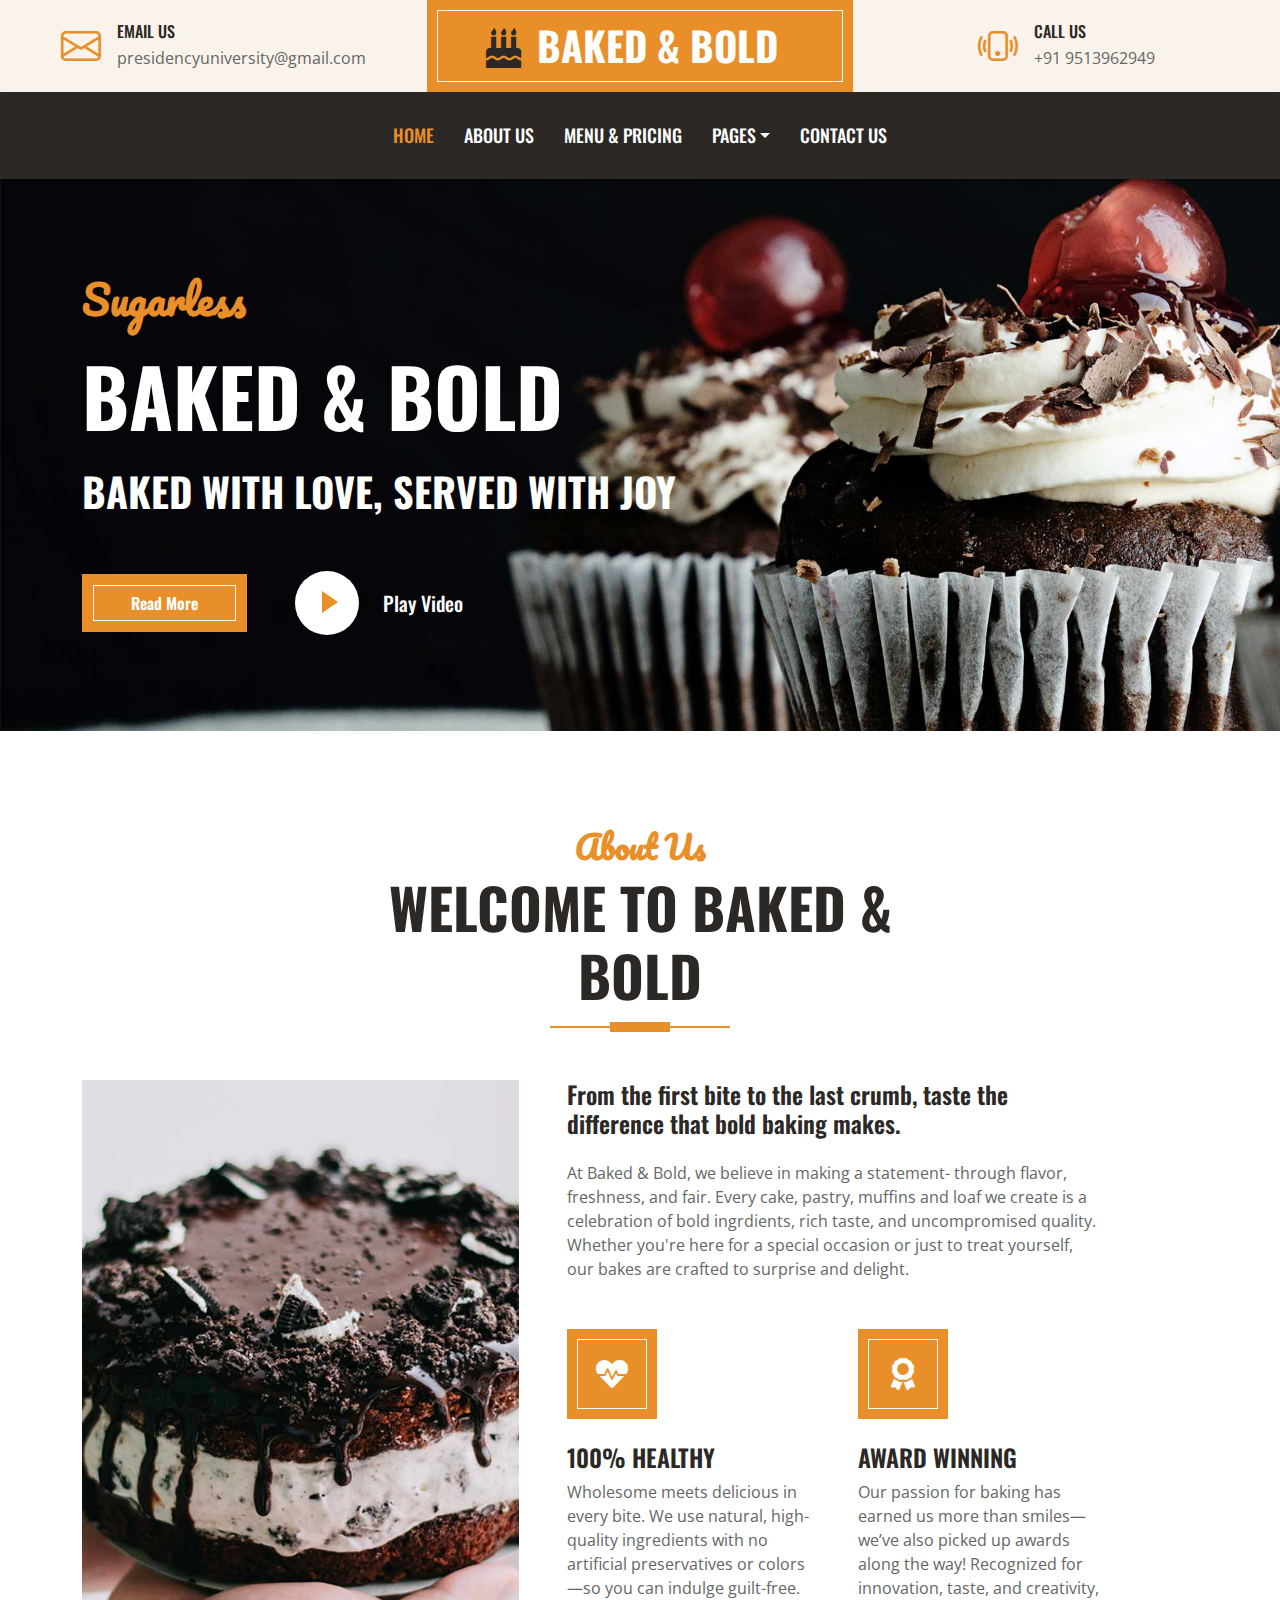
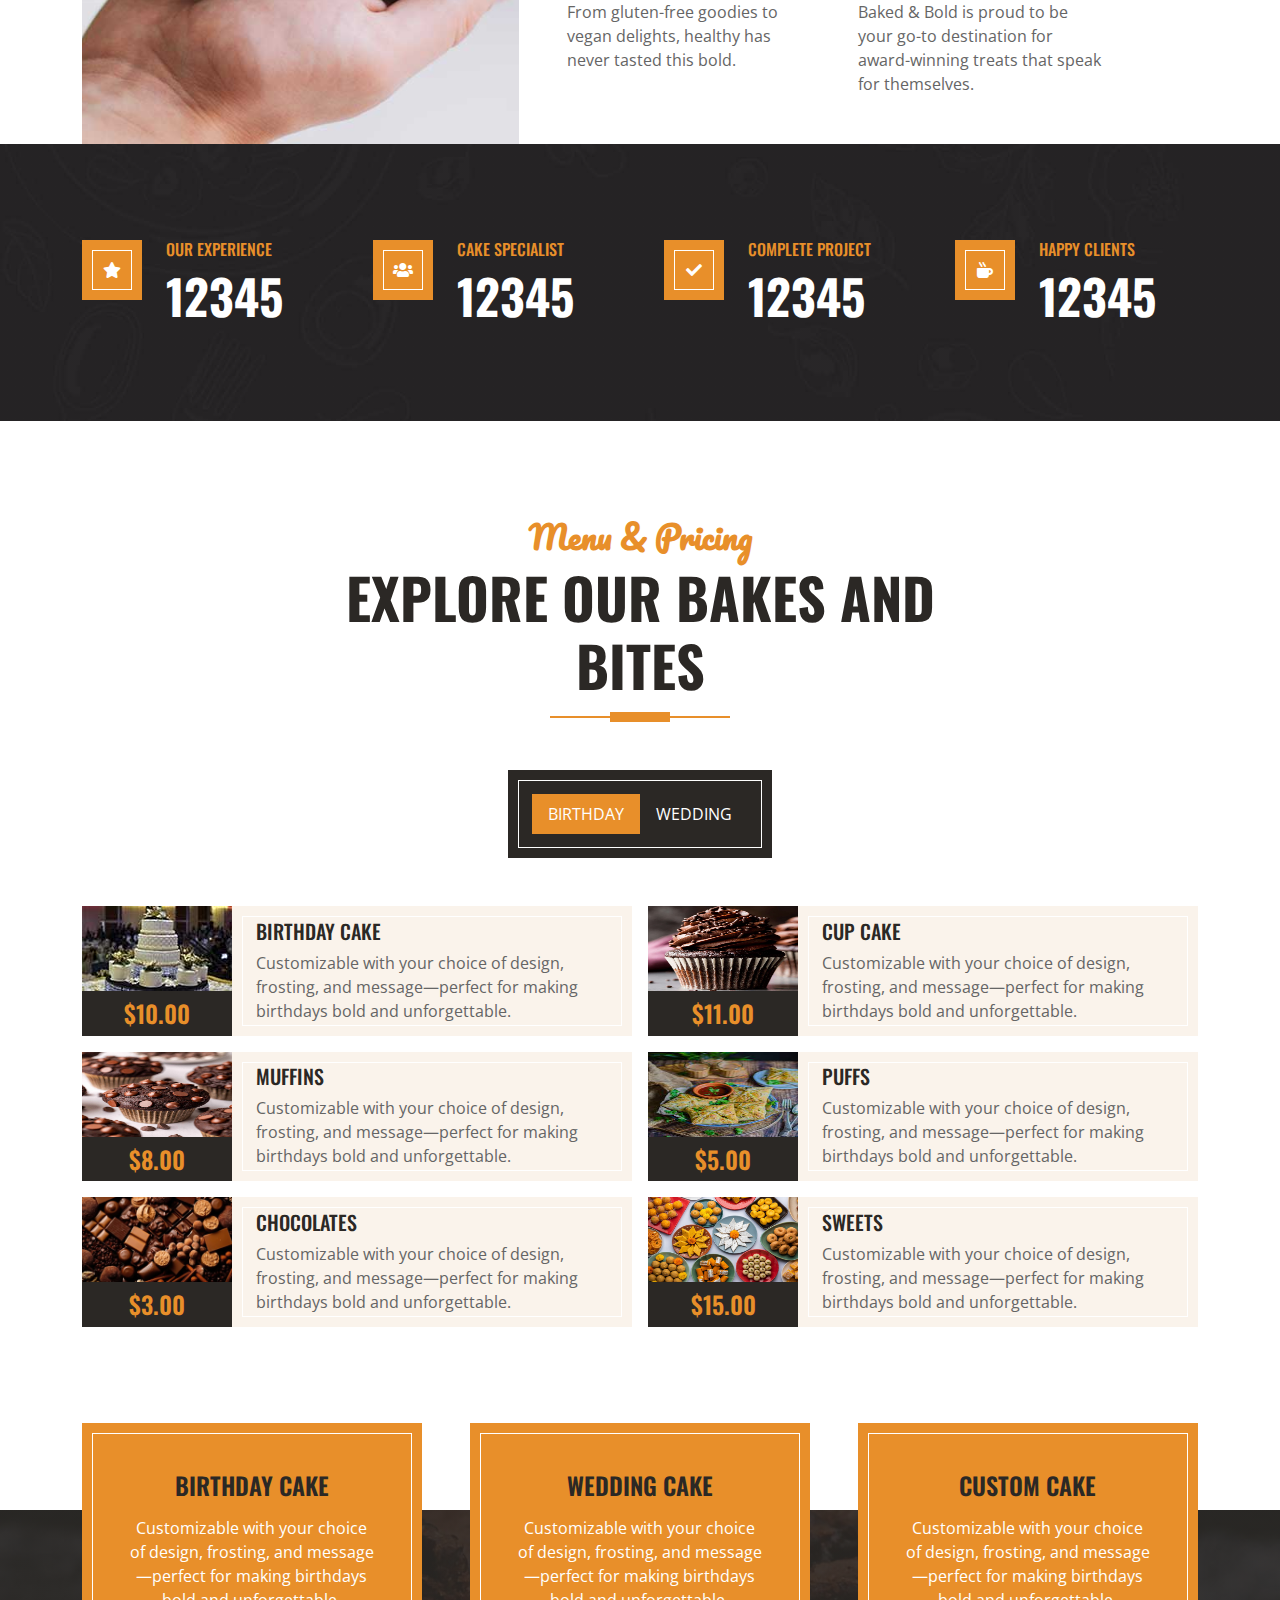
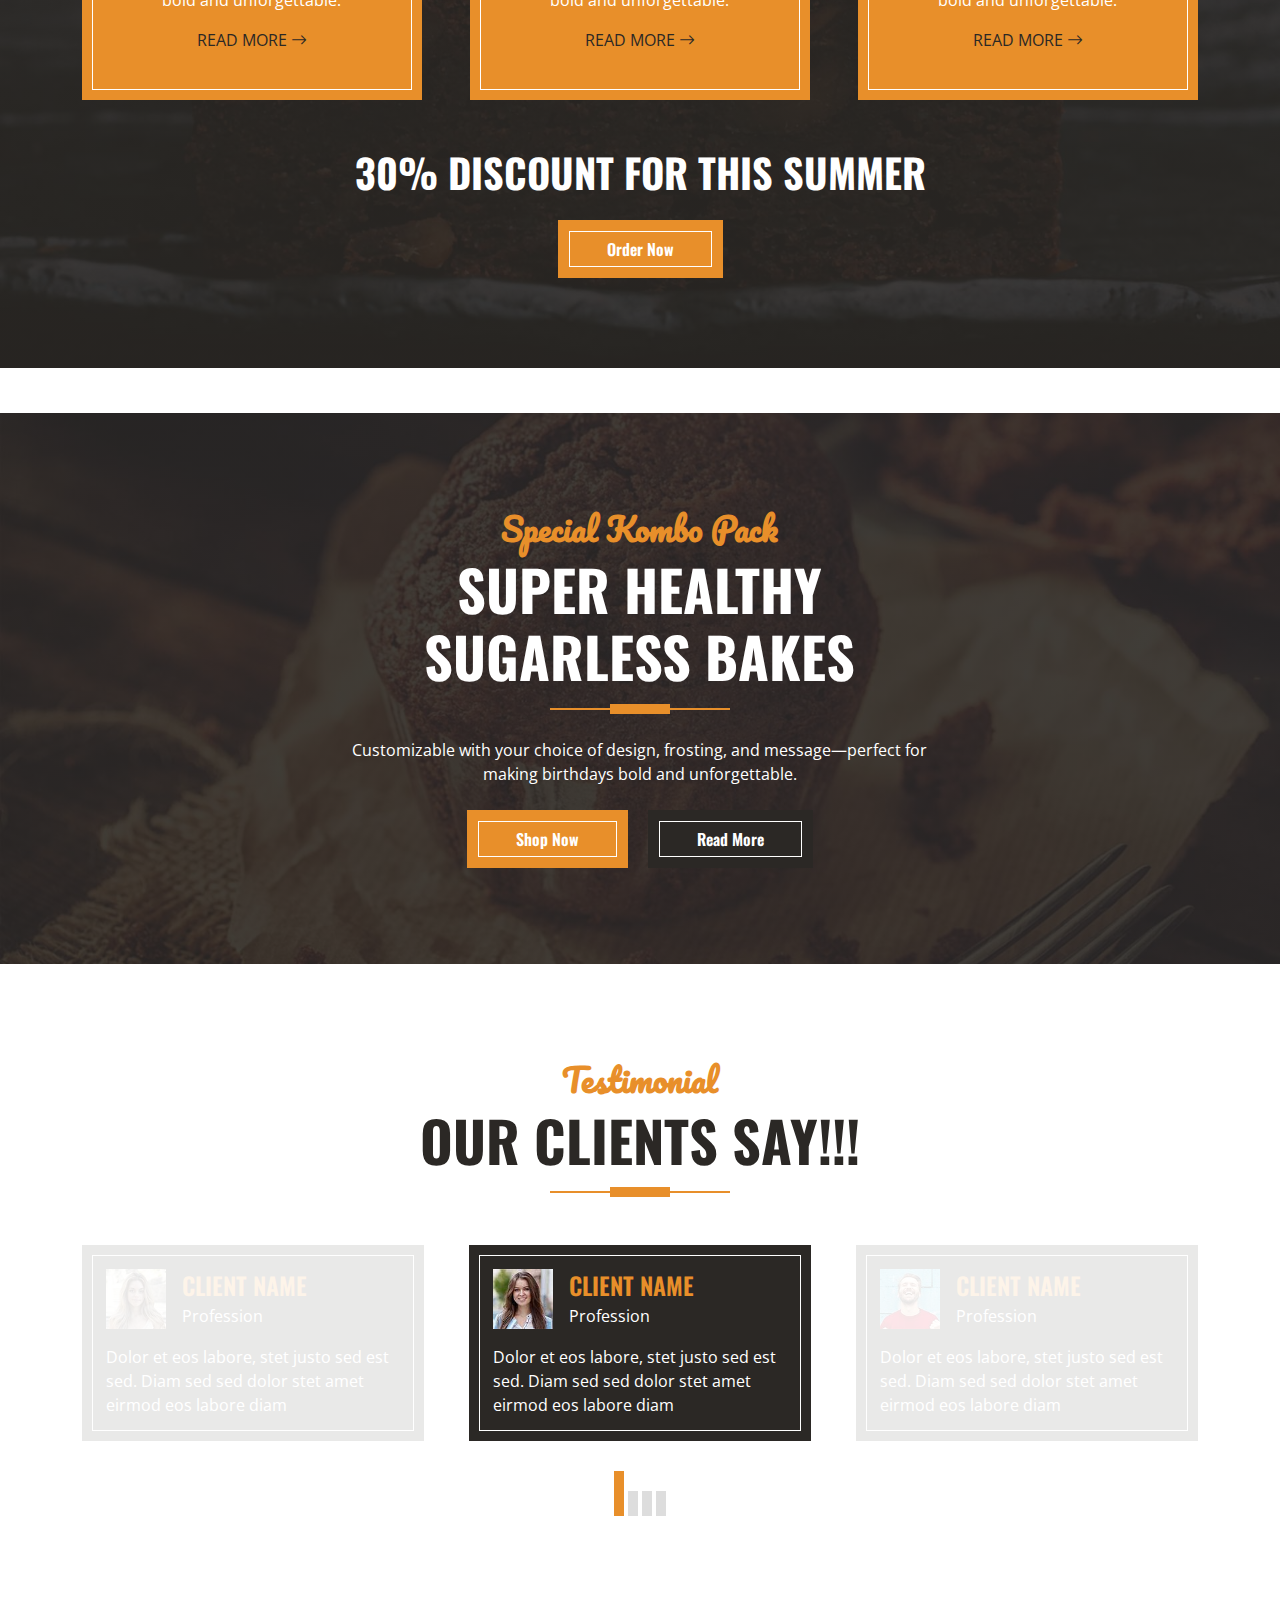
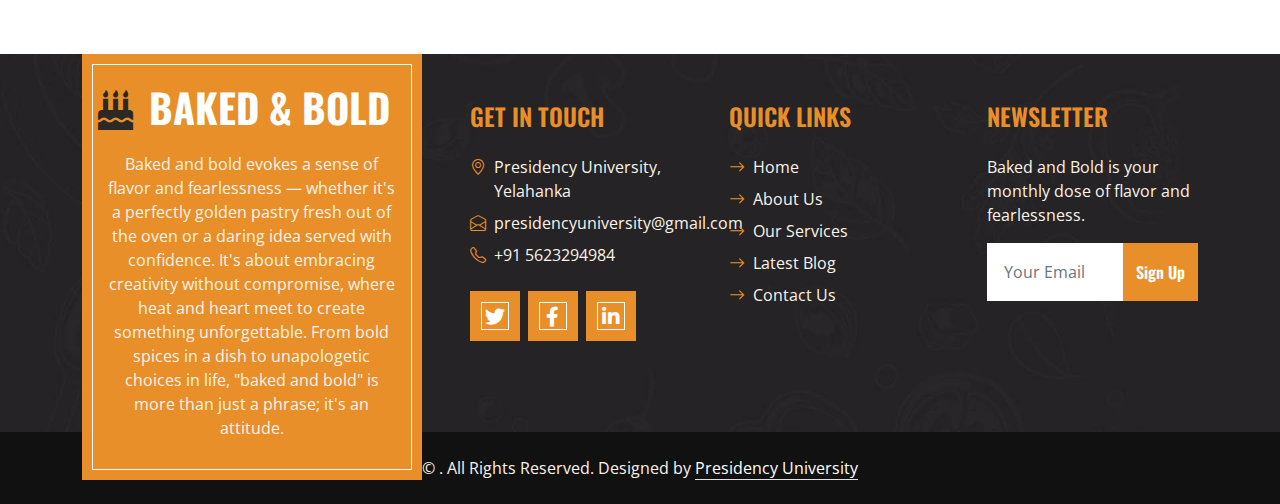
<file: cake-shop-website-template/index.html>
<!DOCTYPE html>
<html lang="en">

<head>
    <meta charset="utf-8">
    <title>Baked & Bold</title>
    <meta content="width=device-width, initial-scale=1.0" name="viewport">
    <meta content="Free HTML Templates" name="keywords">
    <meta content="Free HTML Templates" name="description">

    <!-- Favicon -->
    <link href="img/favicon.ico" rel="icon">

    <!-- Google Web Fonts -->
    <link rel="preconnect" href="https://fonts.googleapis.com">
    <link rel="preconnect" href="https://fonts.gstatic.com" crossorigin>
    <link href="https://fonts.googleapis.com/css2?family=Open+Sans:wght@400;600&family=Oswald:wght@500;600;700&family=Pacifico&display=swap" rel="stylesheet"> 

    <!-- Icon Font Stylesheet -->
    <link href="https://cdnjs.cloudflare.com/ajax/libs/font-awesome/5.10.0/css/all.min.css" rel="stylesheet">
    <link href="https://cdn.jsdelivr.net/npm/bootstrap-icons@1.4.1/font/bootstrap-icons.css" rel="stylesheet">

    <!-- Libraries Stylesheet -->
    <link href="lib/owlcarousel/assets/owl.carousel.min.css" rel="stylesheet">

    <!-- Customized Bootstrap Stylesheet -->
    <link href="css/bootstrap.min.css" rel="stylesheet">

    <!-- Template Stylesheet -->
    <link href="css/style.css" rel="stylesheet">
</head>

<body>
    <!-- Topbar Start -->
    <div class="container-fluid px-0 d-none d-lg-block">
        <div class="row gx-0">
            <div class="col-lg-4 text-center bg-secondary py-3">
                <div class="d-inline-flex align-items-center justify-content-center">
                    <i class="bi bi-envelope fs-1 text-primary me-3"></i>
                    <div class="text-start">
                        <h6 class="text-uppercase mb-1">Email Us</h6>
                        <span>presidencyuniversity@gmail.com</span>
                    </div>
                </div>
            </div>
            <div class="col-lg-4 text-center bg-primary border-inner py-3">
                <div class="d-inline-flex align-items-center justify-content-center">
                    <a href="index.html" class="navbar-brand">
                        <h1 class="m-0 text-uppercase text-white"><i class="fa fa-birthday-cake fs-1 text-dark me-3"></i>Baked & Bold</h1>
                    </a>
                </div>
            </div>
            <div class="col-lg-4 text-center bg-secondary py-3">
                <div class="d-inline-flex align-items-center justify-content-center">
                    <i class="bi bi-phone-vibrate fs-1 text-primary me-3"></i>
                    <div class="text-start">
                        <h6 class="text-uppercase mb-1">Call Us</h6>
                        <span>+91 9513962949</span>
                    </div>
                </div>
            </div>
        </div>
    </div>
    <!-- Topbar End -->


    <!-- Navbar Start -->
    <nav class="navbar navbar-expand-lg bg-dark navbar-dark shadow-sm py-3 py-lg-0 px-3 px-lg-0">
        <a href="index.html" class="navbar-brand d-block d-lg-none">
            <h1 class="m-0 text-uppercase text-white"><i class="fa fa-birthday-cake fs-1 text-primary me-3"></i>Baked & Bold</h1>
        </a>
        <button class="navbar-toggler" type="button" data-bs-toggle="collapse" data-bs-target="#navbarCollapse">
            <span class="navbar-toggler-icon"></span>
        </button>
        <div class="collapse navbar-collapse" id="navbarCollapse">
            <div class="navbar-nav ms-auto mx-lg-auto py-0">
                <a href="index.html" class="nav-item nav-link active">Home</a>
                <a href="about.html" class="nav-item nav-link">About Us</a>
                <a href="menu.html" class="nav-item nav-link">Menu & Pricing</a>
                <!-- <a href="team.html" class="nav-item nav-link">Master Chefs</a> -->
                <div class="nav-item dropdown">
                    <a href="#" class="nav-link dropdown-toggle" data-bs-toggle="dropdown">Pages</a>
                    <div class="dropdown-menu m-0">
                        <a href="service.html" class="dropdown-item">Our Service</a>
                        <a href="testimonial.html" class="dropdown-item">Testimonial</a>
                    </div>
                </div>
                <a href="contact.html" class="nav-item nav-link">Contact Us</a>
            </div>
        </div>
    </nav>
    <!-- Navbar End -->


    <!-- Hero Start -->
    <div class="container-fluid bg-primary py-5 mb-5 hero-header">
        <div class="container py-5">
            <div class="row justify-content-start">
                <div class="col-lg-8 text-center text-lg-start">
                    <h1 class="font-secondary text-primary mb-4">Sugarless</h1>
                    <h1 class="display-1 text-uppercase text-white mb-4">Baked & Bold</h1>
                    <h1 class="text-uppercase text-white">Baked with Love, Served with Joy</h1>
                    <div class="d-flex align-items-center justify-content-center justify-content-lg-start pt-5">
                        <a href="" class="btn btn-primary border-inner py-3 px-5 me-5">Read More</a>
                        <button type="button" class="btn-play" data-bs-toggle="modal"
                            data-src="img/video.mp4" data-bs-target="#videoModal">
                            <span></span>
                        </button>
                        <h5 class="font-weight-normal text-white m-0 ms-4 d-none d-sm-block">Play Video</h5>
                    </div>
                </div>
            </div>
        </div>
    </div>
    <!-- Hero End -->


    <!-- Video Modal Start -->
    <div class="modal fade" id="videoModal" tabindex="-1" aria-labelledby="exampleModalLabel" aria-hidden="true">
        <div class="modal-dialog">
            <div class="modal-content rounded-0">
                <div class="modal-header">
                    <h5 class="modal-title" id="exampleModalLabel">Youtube Video</h5>
                    <button type="button" class="btn-close" data-bs-dismiss="modal" aria-label="Close"></button>
                </div>
                <div class="modal-body">
                    <!-- 16:9 aspect ratio -->
                    <div class="ratio ratio-16x9">
                        <iframe class="embed-responsive-item" src="" id="video" allowfullscreen allowscriptaccess="always"
                            allow="autoplay"></iframe>
                    </div>
                </div>
            </div>
        </div>
    </div>
    <!-- Video Modal End -->


    <!-- About Start -->
    <div class="container-fluid pt-5">
        <div class="container">
            <div class="section-title position-relative text-center mx-auto mb-5 pb-3" style="max-width: 600px;">
                <h2 class="text-primary font-secondary">About Us</h2>
                <h1 class="display-4 text-uppercase">Welcome To Baked & Bold</h1>
            </div>
            <div class="row gx-5">
                <div class="col-lg-5 mb-5 mb-lg-0" style="min-height: 400px;">
                    <div class="position-relative h-100">
                        <img class="position-absolute w-100 h-100" src="img/about.jpg" style="object-fit: cover;">
                    </div>
                </div>
                <div class="col-lg-6 pb-5">
                    <h4 class="mb-4">From the first bite to the last crumb, taste the difference that bold baking makes.</h4>
                    <p class="mb-5">At Baked & Bold, we believe in making a statement- through flavor, freshness, and fair. Every cake, pastry, muffins and loaf we create is a celebration of bold ingrdients, rich taste, and uncompromised quality. Whether you're here for a special occasion or just to treat yourself, our bakes are crafted to surprise and delight.</p>
                    <div class="row g-5">
                        <div class="col-sm-6">
                            <div class="d-flex align-items-center justify-content-center bg-primary border-inner mb-4" style="width: 90px; height: 90px;">
                                <i class="fa fa-heartbeat fa-2x text-white"></i>
                            </div>
                            <h4 class="text-uppercase">100% Healthy</h4>
                            <p class="mb-0">Wholesome meets delicious in every bite. We use natural, high-quality ingredients with no artificial preservatives or colors—so you can indulge guilt-free. From gluten-free goodies to vegan delights, healthy has never tasted this bold.</p>
                        </div>
                        <div class="col-sm-6">
                            <div class="d-flex align-items-center justify-content-center bg-primary border-inner mb-4" style="width: 90px; height: 90px;">
                                <i class="fa fa-award fa-2x text-white"></i>
                            </div>
                            <h4 class="text-uppercase">Award Winning</h4>
                            <p class="mb-0">Our passion for baking has earned us more than smiles—we’ve also picked up awards along the way! Recognized for innovation, taste, and creativity, Baked & Bold is proud to be your go-to destination for award-winning treats that speak for themselves.
</p>
                        </div>
                    </div>
                </div>
            </div>
        </div>
    </div>
    <!-- About End -->


    <!-- Facts Start -->
    <div class="container-fluid bg-img py-5 mb-5">
        <div class="container py-5">
            <div class="row gx-5 gy-4">
                <div class="col-lg-3 col-md-6">
                    <div class="d-flex">
                        <div class="bg-primary border-inner d-flex align-items-center justify-content-center mb-3" style="width: 60px; height: 60px;">
                            <i class="fa fa-star text-white"></i>
                        </div>
                        <div class="ps-4">
                            <h6 class="text-primary text-uppercase">Our Experience</h6>
                            <h1 class="display-5 text-white mb-0" data-toggle="counter-up">12345</h1>
                        </div>
                    </div>
                </div>
                <div class="col-lg-3 col-md-6">
                    <div class="d-flex">
                        <div class="bg-primary border-inner d-flex align-items-center justify-content-center mb-3" style="width: 60px; height: 60px;">
                            <i class="fa fa-users text-white"></i>
                        </div>
                        <div class="ps-4">
                            <h6 class="text-primary text-uppercase">Cake Specialist</h6>
                            <h1 class="display-5 text-white mb-0" data-toggle="counter-up">12345</h1>
                        </div>
                    </div>
                </div>
                <div class="col-lg-3 col-md-6">
                    <div class="d-flex">
                        <div class="bg-primary border-inner d-flex align-items-center justify-content-center mb-3" style="width: 60px; height: 60px;">
                            <i class="fa fa-check text-white"></i>
                        </div>
                        <div class="ps-4">
                            <h6 class="text-primary text-uppercase">Complete Project</h6>
                            <h1 class="display-5 text-white mb-0" data-toggle="counter-up">12345</h1>
                        </div>
                    </div>
                </div>
                <div class="col-lg-3 col-md-6">
                    <div class="d-flex">
                        <div class="bg-primary border-inner d-flex align-items-center justify-content-center mb-3" style="width: 60px; height: 60px;">
                            <i class="fa fa-mug-hot text-white"></i>
                        </div>
                        <div class="ps-4">
                            <h6 class="text-primary text-uppercase">Happy Clients</h6>
                            <h1 class="display-5 text-white mb-0" data-toggle="counter-up">12345</h1>
                        </div>
                    </div>
                </div>
            </div>
        </div>
    </div>
    <!-- Facts End -->


    <!-- Products Start -->
    <div class="container-fluid about py-5">
        <div class="container">
            <div class="section-title position-relative text-center mx-auto mb-5 pb-3" style="max-width: 600px;">
                <h2 class="text-primary font-secondary">Menu & Pricing</h2>
                <h1 class="display-4 text-uppercase">Explore Our Bakes and Bites</h1>
            </div>
            <div class="tab-class text-center">
                <ul class="nav nav-pills d-inline-flex justify-content-center bg-dark text-uppercase border-inner p-4 mb-5">
                    <li class="nav-item">
                        <a class="nav-link text-white active" data-bs-toggle="pill" href="#tab-1">Birthday</a>
                    </li>
                    <li class="nav-item">
                        <a class="nav-link text-white" data-bs-toggle="pill" href="#tab-2">Wedding</a>
                    </li>
                    <!-- <li class="nav-item">
                        <a class="nav-link text-white" data-bs-toggle="pill" href="#tab-3">Custom</a>
                    </li> -->
                </ul>
                <div class="tab-content">
                    <div id="tab-1" class="tab-pane fade show p-0 active">
                        <div class="row g-3">
                            <div class="col-lg-6">
                                <div class="d-flex h-100">
                                    <div class="flex-shrink-0">
                                        <img class="img-fluid" src="img/cake-1.jpg" alt="" style="width: 150px; height: 85px;">
                                        <h4 class="bg-dark text-primary p-2 m-0">$10.00</h4>
                                    </div>
                                    <div class="d-flex flex-column justify-content-center text-start bg-secondary border-inner px-4">
                                        <h5 class="text-uppercase">Birthday Cake</h5>
                                        <span>Customizable with your choice of design, frosting, and message—perfect for making birthdays bold and unforgettable.</span>
                                    </div>
                                </div>
                            </div>
                            <div class="col-lg-6">
                                <div class="d-flex h-100">
                                    <div class="flex-shrink-0">
                                        <img class="img-fluid" src="img/cupcake.jpg" alt="" style="width: 150px; height: 85px;">
                                        <h4 class="bg-dark text-primary p-2 m-0">$11.00</h4>
                                    </div>
                                    <div class="d-flex flex-column justify-content-center text-start bg-secondary border-inner px-4">
                                        <h5 class="text-uppercase">Cup Cake</h5>
                                        <span>Customizable with your choice of design, frosting, and message—perfect for making birthdays bold and unforgettable.</span>
                                    </div>
                                </div>
                            </div>
                            <div class="col-lg-6">
                                <div class="d-flex h-100">
                                    <div class="flex-shrink-0">
                                        <img class="img-fluid" src="img/muffins.jpg" alt="" style="width: 150px; height: 85px;">
                                        <h4 class="bg-dark text-primary p-2 m-0">$8.00</h4>
                                    </div>
                                    <div class="d-flex flex-column justify-content-center text-start bg-secondary border-inner px-4">
                                        <h5 class="text-uppercase">Muffins</h5>
                                        <span>Customizable with your choice of design, frosting, and message—perfect for making birthdays bold and unforgettable.</span>
                                    </div>
                                </div>
                            </div>
                            <div class="col-lg-6">
                                <div class="d-flex h-100">
                                    <div class="flex-shrink-0">
                                        <img class="img-fluid" src="img/puffs1.jpg" alt="" style="width: 150px; height: 85px;">
                                        <h4 class="bg-dark text-primary p-2 m-0">$5.00</h4>
                                    </div>
                                    <div class="d-flex flex-column justify-content-center text-start bg-secondary border-inner px-4">
                                        <h5 class="text-uppercase">Puffs</h5>
                                        <span>Customizable with your choice of design, frosting, and message—perfect for making birthdays bold and unforgettable.</span>
                                    </div>
                                </div>
                            </div>
                            <div class="col-lg-6">
                                <div class="d-flex h-100">
                                    <div class="flex-shrink-0">
                                        <img class="img-fluid" src="img/chocolate.jpg" alt="" style="width: 150px; height: 85px;">
                                        <h4 class="bg-dark text-primary p-2 m-0">$3.00</h4>
                                    </div>
                                    <div class="d-flex flex-column justify-content-center text-start bg-secondary border-inner px-4">
                                        <h5 class="text-uppercase">Chocolates</h5>
                                        <span>Customizable with your choice of design, frosting, and message—perfect for making birthdays bold and unforgettable.</span>
                                    </div>
                                </div>
                            </div>
                            <div class="col-lg-6">
                                <div class="d-flex h-100">
                                    <div class="flex-shrink-0">
                                        <img class="img-fluid" src="img/sweets.jpg" alt="" style="width: 150px; height: 85px;">
                                        <h4 class="bg-dark text-primary p-2 m-0">$15.00</h4>
                                    </div>
                                    <div class="d-flex flex-column justify-content-center text-start bg-secondary border-inner px-4">
                                        <h5 class="text-uppercase">Sweets</h5>
                                        <span>Customizable with your choice of design, frosting, and message—perfect for making birthdays bold and unforgettable.</span>
                                    </div>
                                </div>
                            </div>
                        </div>
                    </div>
                    <div id="tab-2" class="tab-pane fade show p-0">
                        <div class="row g-3">
                            <div class="col-lg-6">
                                <div class="d-flex h-100">
                                    <div class="flex-shrink-0">
                                        <img class="img-fluid" src="img/pies.jpg" alt="" style="width: 150px; height: 85px;">
                                        <h4 class="bg-dark text-primary p-2 m-0">$2.00</h4>
                                    </div>
                                    <div class="d-flex flex-column justify-content-center text-start bg-secondary border-inner px-4">
                                        <h5 class="text-uppercase">Pies</h5>
                                        <span>Customizable with your choice of design, frosting, and message—perfect for making birthdays bold and unforgettable.</span>
                                    </div>
                                </div>
                            </div>
                            <div class="col-lg-6">
                                <div class="d-flex h-100">
                                    <div class="flex-shrink-0">
                                        <img class="img-fluid" src="img/cake-2.jpg" alt="" style="width: 150px; height: 85px;">
                                        <h4 class="bg-dark text-primary p-2 m-0">$99.00</h4>
                                    </div>
                                     <div class="d-flex flex-column justify-content-center text-start bg-secondary border-inner px-4">
                                        <h5 class="text-uppercase">Wedding Cake</h5>
                                        <span>Customizable with your choice of design, frosting, and message—perfect for making birthdays bold and unforgettable.</span>
                                    </div>
                                </div>
                            </div>
                            <!-- <div class="col-lg-6">
                                <div class="d-flex h-100">
                                    <div class="flex-shrink-0">
                                        <img class="img-fluid" src="img/cake-2.jpg" alt="" style="width: 150px; height: 85px;">
                                        <h4 class="bg-dark text-primary p-2 m-0">$</h4>
                                    </div> --> 
                                    <!-- <div class="d-flex flex-column justify-content-center text-start bg-secondary border-inner px-4">
                                        <h5 class="text-uppercase">Wedding Cake</h5>
                                        <span>Ipsum ipsum clita erat amet dolor sit justo sea eirmod diam stet sit justo</span>
                                    </div>
                                </div>
                            </div>
                            <div class="col-lg-6">
                                <div class="d-flex h-100">
                                    <div class="flex-shrink-0">
                                        <img class="img-fluid" src="img/cake-2.jpg" alt="" style="width: 150px; height: 85px;">
                                        <h4 class="bg-dark text-primary p-2 m-0">$99.00</h4>
                                    </div>
                                    <div class="d-flex flex-column justify-content-center text-start bg-secondary border-inner px-4">
                                        <h5 class="text-uppercase">Wedding Cake</h5>
                                        <span>Ipsum ipsum clita erat amet dolor sit justo sea eirmod diam stet sit justo</span>
                                    </div>
                                </div>
                            </div>
                            <div class="col-lg-6">
                                <div class="d-flex h-100">
                                    <div class="flex-shrink-0">
                                        <img class="img-fluid" src="img/cake-2.jpg" alt="" style="width: 150px; height: 85px;">
                                        <h4 class="bg-dark text-primary p-2 m-0">$99.00</h4>
                                    </div>
                                    <div class="d-flex flex-column justify-content-center text-start bg-secondary border-inner px-4">
                                        <h5 class="text-uppercase">Wedding Cake</h5>
                                        <span>Ipsum ipsum clita erat amet dolor sit justo sea eirmod diam stet sit justo</span>
                                    </div>
                                </div>
                            </div>
                            <div class="col-lg-6">
                                <div class="d-flex h-100">
                                    <div class="flex-shrink-0">
                                        <img class="img-fluid" src="img/cake-2.jpg" alt="" style="width: 150px; height: 85px;">
                                        <h4 class="bg-dark text-primary p-2 m-0">$99.00</h4>
                                    </div>
                                    <div class="d-flex flex-column justify-content-center text-start bg-secondary border-inner px-4">
                                        <h5 class="text-uppercase">Wedding Cake</h5>
                                        <span>Ipsum ipsum clita erat amet dolor sit justo sea eirmod diam stet sit justo</span>
                                    </div> -->
                                <!-- </div>
                            </div>
                        </div>
                    </div>
                    <div id="tab-3" class="tab-pane fade show p-0">
                        <div class="row g-3">
                            <div class="col-lg-6">
                                <div class="d-flex h-100">
                                    <div class="flex-shrink-0">
                                        <img class="img-fluid" src="img/cake-3.jpg" alt="" style="width: 150px; height: 85px;">
                                        <h4 class="bg-dark text-primary p-2 m-0">$99.00</h4>
                                    </div>
                                    <div class="d-flex flex-column justify-content-center text-start bg-secondary border-inner px-4">
                                        <h5 class="text-uppercase">Custom Cake</h5>
                                        <span>Ipsum ipsum clita erat amet dolor sit justo sea eirmod diam stet sit justo</span>
                                    </div>
                                </div>
                            </div>
                            <div class="col-lg-6">
                                <div class="d-flex h-100">
                                    <div class="flex-shrink-0">
                                        <img class="img-fluid" src="img/cake-3.jpg" alt="" style="width: 150px; height: 85px;">
                                        <h4 class="bg-dark text-primary p-2 m-0">$99.00</h4>
                                    </div>
                                    <div class="d-flex flex-column justify-content-center text-start bg-secondary border-inner px-4">
                                        <h5 class="text-uppercase">Custom Cake</h5>
                                        <span>Ipsum ipsum clita erat amet dolor sit justo sea eirmod diam stet sit justo</span>
                                    </div>
                                </div>
                            </div>
                            <div class="col-lg-6">
                                <div class="d-flex h-100">
                                    <div class="flex-shrink-0">
                                        <img class="img-fluid" src="img/cake-3.jpg" alt="" style="width: 150px; height: 85px;">
                                        <h4 class="bg-dark text-primary p-2 m-0">$99.00</h4>
                                    </div>
                                    <div class="d-flex flex-column justify-content-center text-start bg-secondary border-inner px-4">
                                        <h5 class="text-uppercase">Custom Cake</h5>
                                        <span>Ipsum ipsum clita erat amet dolor sit justo sea eirmod diam stet sit justo</span>
                                    </div>
                                </div>
                            </div>
                            <div class="col-lg-6">
                                <div class="d-flex h-100">
                                    <div class="flex-shrink-0">
                                        <img class="img-fluid" src="img/cake-3.jpg" alt="" style="width: 150px; height: 85px;">
                                        <h4 class="bg-dark text-primary p-2 m-0">$99.00</h4>
                                    </div>
                                    <div class="d-flex flex-column justify-content-center text-start bg-secondary border-inner px-4">
                                        <h5 class="text-uppercase">Custom Cake</h5>
                                        <span>Ipsum ipsum clita erat amet dolor sit justo sea eirmod diam stet sit justo</span>
                                    </div>
                                </div>
                            </div>
                            <div class="col-lg-6">
                                <div class="d-flex h-100">
                                    <div class="flex-shrink-0">
                                        <img class="img-fluid" src="img/cake-3.jpg" alt="" style="width: 150px; height: 85px;">
                                        <h4 class="bg-dark text-primary p-2 m-0">$99.00</h4>
                                    </div>
                                    <div class="d-flex flex-column justify-content-center text-start bg-secondary border-inner px-4">
                                        <h5 class="text-uppercase">Custom Cake</h5>
                                        <span>Ipsum ipsum clita erat amet dolor sit justo sea eirmod diam stet sit justo</span>
                                    </div>
                                </div>
                            </div>
                            <div class="col-lg-6">
                                <div class="d-flex h-100">
                                    <div class="flex-shrink-0">
                                        <img class="img-fluid" src="img/cake-3.jpg" alt="" style="width: 150px; height: 85px;">
                                        <h4 class="bg-dark text-primary p-2 m-0">$99.00</h4>
                                    </div>
                                    <div class="d-flex flex-column justify-content-center text-start bg-secondary border-inner px-4">
                                        <h5 class="text-uppercase">Custom Cake</h5>
                                        <span>Ipsum ipsum clita erat amet dolor sit justo sea eirmod diam stet sit justo</span>
                                    </div>
                                </div>
                            </div> -->
                        </div>
                    </div>
                </div>
            </div>
        </div>
    </div>
    <!-- Products End -->


    <!-- Service Start -->
    <div class="container-fluid service position-relative px-5 mt-5" style="margin-bottom: 135px;">
        <div class="container">
            <div class="row g-5">
                <div class="col-lg-4 col-md-6">
                    <div class="bg-primary border-inner text-center text-white p-5">
                        <h4 class="text-uppercase mb-3">Birthday Cake</h4>
                        <p>Customizable with your choice of design, frosting, and message—perfect for making birthdays bold and unforgettable.</p>
                        <a class="text-uppercase text-dark" href="">Read More <i class="bi bi-arrow-right"></i></a>
                    </div>
                </div>
                <div class="col-lg-4 col-md-6">
                    <div class="bg-primary border-inner text-center text-white p-5">
                        <h4 class="text-uppercase mb-3">Wedding Cake</h4>
                        <p>Customizable with your choice of design, frosting, and message—perfect for making birthdays bold and unforgettable.</p>
                        <a class="text-uppercase text-dark" href="">Read More <i class="bi bi-arrow-right"></i></a>
                    </div>
                </div>
                <div class="col-lg-4 col-md-6">
                    <div class="bg-primary border-inner text-center text-white p-5">
                        <h4 class="text-uppercase mb-3">Custom Cake</h4>
                        <p>Customizable with your choice of design, frosting, and message—perfect for making birthdays bold and unforgettable.</p>
                        <a class="text-uppercase text-dark" href="">Read More <i class="bi bi-arrow-right"></i></a>
                    </div>
                </div>
                <div class="col-lg-12 col-md-6 text-center">
                    <h1 class="text-uppercase text-light mb-4">30% Discount For This Summer</h1>
                    <a href="" class="btn btn-primary border-inner py-3 px-5">Order Now</a>
                </div>
            </div>
        </div>
    </div>
    <!-- Service Start -->


    <!-- Team Start -->
    <!-- <div class="container-fluid py-5">
        <div class="container">
            <div class="section-title position-relative text-center mx-auto mb-5 pb-3" style="max-width: 600px;">
                <h2 class="text-primary font-secondary">Team Members</h2>
                <h1 class="display-4 text-uppercase">Our Master Chefs</h1>
            </div>
            <div class="row g-5">
                <div class="col-lg-4 col-md-6">
                    <div class="team-item">
                        <div class="position-relative overflow-hidden">
                            <img class="img-fluid w-100" src="img/team-1.jpg" alt="">
                            <div class="team-overlay w-100 h-100 position-absolute top-50 start-50 translate-middle d-flex align-items-center justify-content-center">
                                <div class="d-flex align-items-center justify-content-start">
                                    <a class="btn btn-lg btn-primary btn-lg-square border-inner rounded-0 mx-1" href="#"><i class="fab fa-twitter fw-normal"></i></a>
                                    <a class="btn btn-lg btn-primary btn-lg-square border-inner rounded-0 mx-1" href="#"><i class="fab fa-facebook-f fw-normal"></i></a>
                                    <a class="btn btn-lg btn-primary btn-lg-square border-inner rounded-0 mx-1" href="#"><i class="fab fa-linkedin-in fw-normal"></i></a>
                                </div>
                            </div>
                        </div>
                        <div class="bg-dark border-inner text-center p-4">
                            <h4 class="text-uppercase text-primary">Full Name</h4>
                            <p class="text-white m-0">Designation</p>
                        </div>
                    </div>
                </div>
                <div class="col-lg-4 col-md-6">
                    <div class="team-item">
                        <div class="position-relative overflow-hidden">
                            <img class="img-fluid w-100" src="img/team-2.jpg" alt="">
                            <div class="team-overlay w-100 h-100 position-absolute top-50 start-50 translate-middle d-flex align-items-center justify-content-center">
                                <div class="d-flex align-items-center justify-content-start">
                                    <a class="btn btn-lg btn-primary btn-lg-square border-inner rounded-0 mx-1" href="#"><i class="fab fa-twitter fw-normal"></i></a>
                                    <a class="btn btn-lg btn-primary btn-lg-square border-inner rounded-0 mx-1" href="#"><i class="fab fa-facebook-f fw-normal"></i></a>
                                    <a class="btn btn-lg btn-primary btn-lg-square border-inner rounded-0 mx-1" href="#"><i class="fab fa-linkedin-in fw-normal"></i></a>
                                </div>
                            </div>
                        </div>
                        <div class="bg-dark border-inner text-center p-4">
                            <h4 class="text-uppercase text-primary">Full Name</h4>
                            <p class="text-white m-0">Designation</p>
                        </div>
                    </div>
                </div>
                <div class="col-lg-4 col-md-6">
                    <div class="team-item">
                        <div class="position-relative overflow-hidden">
                            <img class="img-fluid w-100" src="img/team-3.jpg" alt="">
                            <div class="team-overlay w-100 h-100 position-absolute top-50 start-50 translate-middle d-flex align-items-center justify-content-center">
                                <div class="d-flex align-items-center justify-content-start">
                                    <a class="btn btn-lg btn-primary btn-lg-square border-inner rounded-0 mx-1" href="#"><i class="fab fa-twitter fw-normal"></i></a>
                                    <a class="btn btn-lg btn-primary btn-lg-square border-inner rounded-0 mx-1" href="#"><i class="fab fa-facebook-f fw-normal"></i></a>
                                    <a class="btn btn-lg btn-primary btn-lg-square border-inner rounded-0 mx-1" href="#"><i class="fab fa-linkedin-in fw-normal"></i></a>
                                </div>
                            </div>
                        </div>
                        <div class="bg-dark border-inner text-center p-4">
                            <h4 class="text-uppercase text-primary">Full Name</h4>
                            <p class="text-white m-0">Designation</p>
                        </div>
                    </div>
                </div>
            </div>
        </div>
    </div>
    Team End -->


    <!-- Offer Start -->
    <div class="container-fluid bg-offer my-5 py-5">
        <div class="container py-5">
            <div class="row gx-5 justify-content-center">
                <div class="col-lg-7 text-center">
                    <div class="section-title position-relative text-center mx-auto mb-4 pb-3" style="max-width: 600px;">
                        <h2 class="text-primary font-secondary">Special Kombo Pack</h2>
                        <h1 class="display-4 text-uppercase text-white">Super Healthy Sugarless Bakes</h1>
                    </div>
                    <p class="text-white mb-4">Customizable with your choice of design, frosting, and message—perfect for making birthdays bold and unforgettable.  </p>
                    <a href="" class="btn btn-primary border-inner py-3 px-5 me-3">Shop Now</a>
                    <a href="" class="btn btn-dark border-inner py-3 px-5">Read More</a>
                </div>
            </div>
        </div>
    </div>
    <!-- Offer End -->


    <!-- Testimonial Start -->
    <div class="container-fluid py-5">
        <div class="container">
            <div class="section-title position-relative text-center mx-auto mb-5 pb-3" style="max-width: 600px;">
                <h2 class="text-primary font-secondary">Testimonial</h2>
                <h1 class="display-4 text-uppercase">Our Clients Say!!!</h1>
            </div>
            <div class="owl-carousel testimonial-carousel">
                <div class="testimonial-item bg-dark text-white border-inner p-4">
                    <div class="d-flex align-items-center mb-3">
                        <img class="img-fluid flex-shrink-0" src="img/testimonial-1.jpg" style="width: 60px; height: 60px;">
                        <div class="ps-3">
                            <h4 class="text-primary text-uppercase mb-1">Client Name</h4>
                            <span>Profession</span>
                        </div>
                    </div>
                    <p class="mb-0">Dolor et eos labore, stet justo sed est sed. Diam sed sed dolor stet amet eirmod eos labore diam
                    </p>
                </div>
                <div class="testimonial-item bg-dark text-white border-inner p-4">
                    <div class="d-flex align-items-center mb-3">
                        <img class="img-fluid flex-shrink-0" src="img/testimonial-2.jpg" style="width: 60px; height: 60px;">
                        <div class="ps-3">
                            <h4 class="text-primary text-uppercase mb-1">Client Name</h4>
                            <span>Profession</span>
                        </div>
                    </div>
                    <p class="mb-0">Dolor et eos labore, stet justo sed est sed. Diam sed sed dolor stet amet eirmod eos labore diam
                    </p>
                </div>
                <div class="testimonial-item bg-dark text-white border-inner p-4">
                    <div class="d-flex align-items-center mb-3">
                        <img class="img-fluid flex-shrink-0" src="img/testimonial-3.jpg" style="width: 60px; height: 60px;">
                        <div class="ps-3">
                            <h4 class="text-primary text-uppercase mb-1">Client Name</h4>
                            <span>Profession</span>
                        </div>
                    </div>
                    <p class="mb-0">Dolor et eos labore, stet justo sed est sed. Diam sed sed dolor stet amet eirmod eos labore diam
                    </p>
                </div>
                <div class="testimonial-item bg-dark text-white border-inner p-4">
                    <div class="d-flex align-items-center mb-3">
                        <img class="img-fluid flex-shrink-0" src="img/testimonial-4.jpg" style="width: 60px; height: 60px;">
                        <div class="ps-3">
                            <h4 class="text-primary text-uppercase mb-1">Client Name</h4>
                            <span>Profession</span>
                        </div>
                    </div>
                    <p class="mb-0">Dolor et eos labore, stet justo sed est sed. Diam sed sed dolor stet amet eirmod eos labore diam
                    </p>
                </div>
            </div>
        </div>
    </div>
    <!-- Testimonial End -->
    

    <!-- Footer Start -->
    <div class="container-fluid bg-img text-secondary" style="margin-top: 90px">
        <div class="container">
            <div class="row gx-5">
                <div class="col-lg-4 col-md-6 mb-lg-n5">
                    <div class="d-flex flex-column align-items-center justify-content-center text-center h-100 bg-primary border-inner p-4">
                        <a href="index.html" class="navbar-brand">
                            <h1 class="m-0 text-uppercase text-white"><i class="fa fa-birthday-cake fs-1 text-dark me-3"></i>Baked & Bold</h1>
                        </a>
                        <p class="mt-3">Baked and bold evokes a sense of flavor and fearlessness — whether it's a perfectly golden pastry fresh out of the oven or a daring idea served with confidence. It's about embracing creativity without compromise, where heat and heart meet to create something unforgettable. From bold spices in a dish to unapologetic choices in life, "baked and bold" is more than just a phrase; it's an attitude.</p>
                    </div>
                </div>
                <div class="col-lg-8 col-md-6">
                    <div class="row gx-5">
                        <div class="col-lg-4 col-md-12 pt-5 mb-5">
                            <h4 class="text-primary text-uppercase mb-4">Get In Touch</h4>
                            <div class="d-flex mb-2">
                                <i class="bi bi-geo-alt text-primary me-2"></i>
                                <p class="mb-0">Presidency University, Yelahanka</p>
                            </div>
                            <div class="d-flex mb-2">
                                <i class="bi bi-envelope-open text-primary me-2"></i>
                                <p class="mb-0">presidencyuniversity@gmail.com</p>
                            </div>
                            <div class="d-flex mb-2">
                                <i class="bi bi-telephone text-primary me-2"></i>
                                <p class="mb-0">+91 5623294984</p>
                            </div>
                            <div class="d-flex mt-4">
                                <a class="btn btn-lg btn-primary btn-lg-square border-inner rounded-0 me-2" href="#"><i class="fab fa-twitter fw-normal"></i></a>
                                <a class="btn btn-lg btn-primary btn-lg-square border-inner rounded-0 me-2" href="#"><i class="fab fa-facebook-f fw-normal"></i></a>
                                <a class="btn btn-lg btn-primary btn-lg-square border-inner rounded-0 me-2" href="#"><i class="fab fa-linkedin-in fw-normal"></i></a>
                            </div>
                        </div>
                        <div class="col-lg-4 col-md-12 pt-0 pt-lg-5 mb-5">
                            <h4 class="text-primary text-uppercase mb-4">Quick Links</h4>
                            <div class="d-flex flex-column justify-content-start">
                                <a class="text-secondary mb-2" href="#"><i class="bi bi-arrow-right text-primary me-2"></i>Home</a>
                                <a class="text-secondary mb-2" href="#"><i class="bi bi-arrow-right text-primary me-2"></i>About Us</a>
                                <a class="text-secondary mb-2" href="#"><i class="bi bi-arrow-right text-primary me-2"></i>Our Services</a>
                                    <!-- <a class="text-secondary mb-2" href="#"><i class="bi bi-arrow-right text-primary me-2"></i>Meet The Team</a> -->
                                <a class="text-secondary mb-2" href="#"><i class="bi bi-arrow-right text-primary me-2"></i>Latest Blog</a>
                                <a class="text-secondary" href="#"><i class="bi bi-arrow-right text-primary me-2"></i>Contact Us</a>
                            </div>
                        </div>
                        <div class="col-lg-4 col-md-12 pt-0 pt-lg-5 mb-5">
                            <h4 class="text-primary text-uppercase mb-4">Newsletter</h4>
                            <p>Baked and Bold is your monthly dose of flavor and fearlessness.   </p>
                            <form action="">
                                <div class="input-group">
                                    <input type="text" class="form-control border-white p-3" placeholder="Your Email">
                                    <button class="btn btn-primary">Sign Up</button>
                                </div>
                            </form>
                        </div>
                    </div>
                </div>
            </div>
        </div>
    </div>
    <div class="container-fluid text-secondary py-4" style="background: #111111;">
        <div class="container text-center">
            <p class="mb-0">&copy; <a class="text-white border-bottom" href="#"></a>. All Rights Reserved. 
			
			<!--/*** This template is free as long as you keep the footer author’s credit link/attribution link/backlink. If you'd like to use the template without the footer author’s credit link/attribution link/backlink, you can purchase the Credit Removal License from "https://htmlcodex.com/credit-removal". Thank you for your support. ***/-->
			Designed by <a class="text-white border-bottom" href="https://htmlcodex.com">Presidency University</a></p>
        </div>
    </div>
    <!-- Footer End -->


    <!-- Back to Top -->
    <a href="#" class="btn btn-primary border-inner py-3 fs-4 back-to-top"><i class="bi bi-arrow-up"></i></a>


    <!-- JavaScript Libraries -->
    <script src="https://code.jquery.com/jquery-3.4.1.min.js"></script>
    <script src="https://cdn.jsdelivr.net/npm/bootstrap@5.0.0/dist/js/bootstrap.bundle.min.js"></script>
    <script src="lib/easing/easing.min.js"></script>
    <script src="lib/waypoints/waypoints.min.js"></script>
    <script src="lib/counterup/counterup.min.js"></script>
    <script src="lib/owlcarousel/owl.carousel.min.js"></script>

    <!-- Template Javascript -->
    <script src="js/main.js"></script>
</body>

</html>
</file>
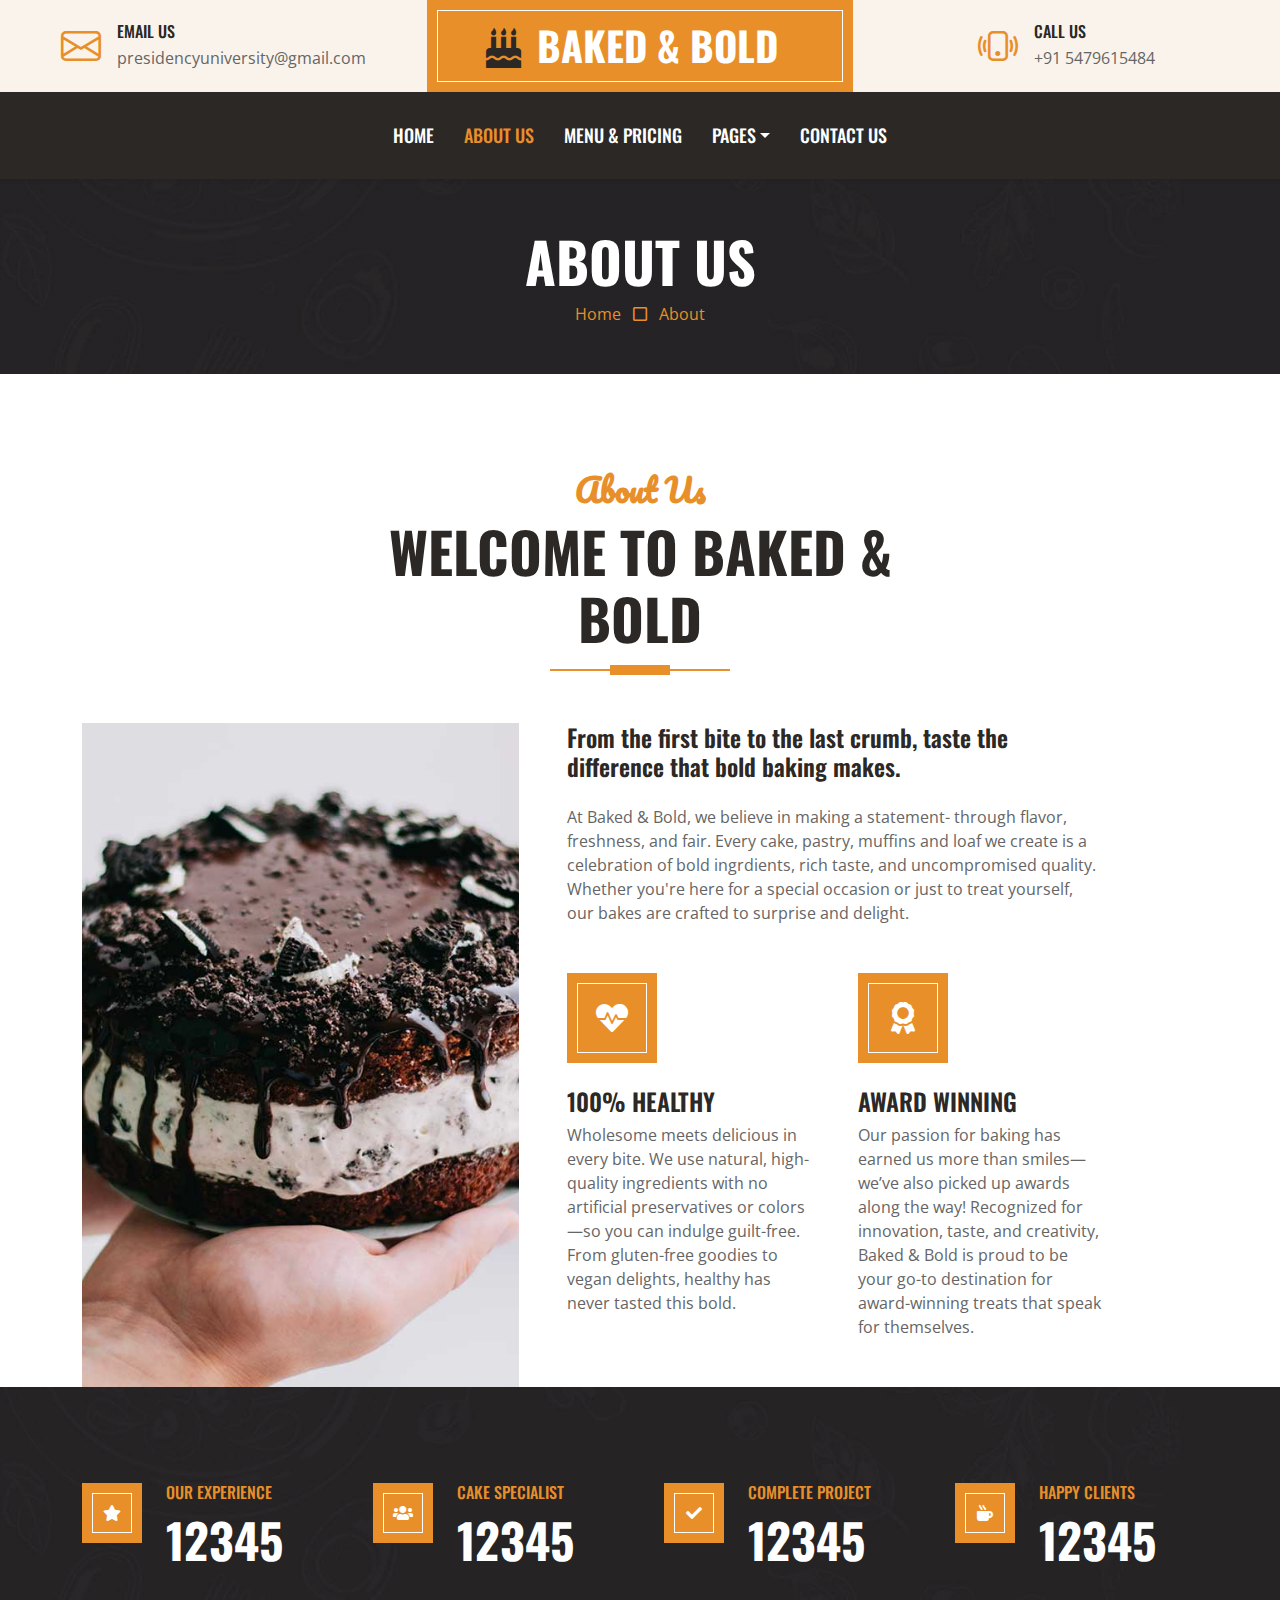
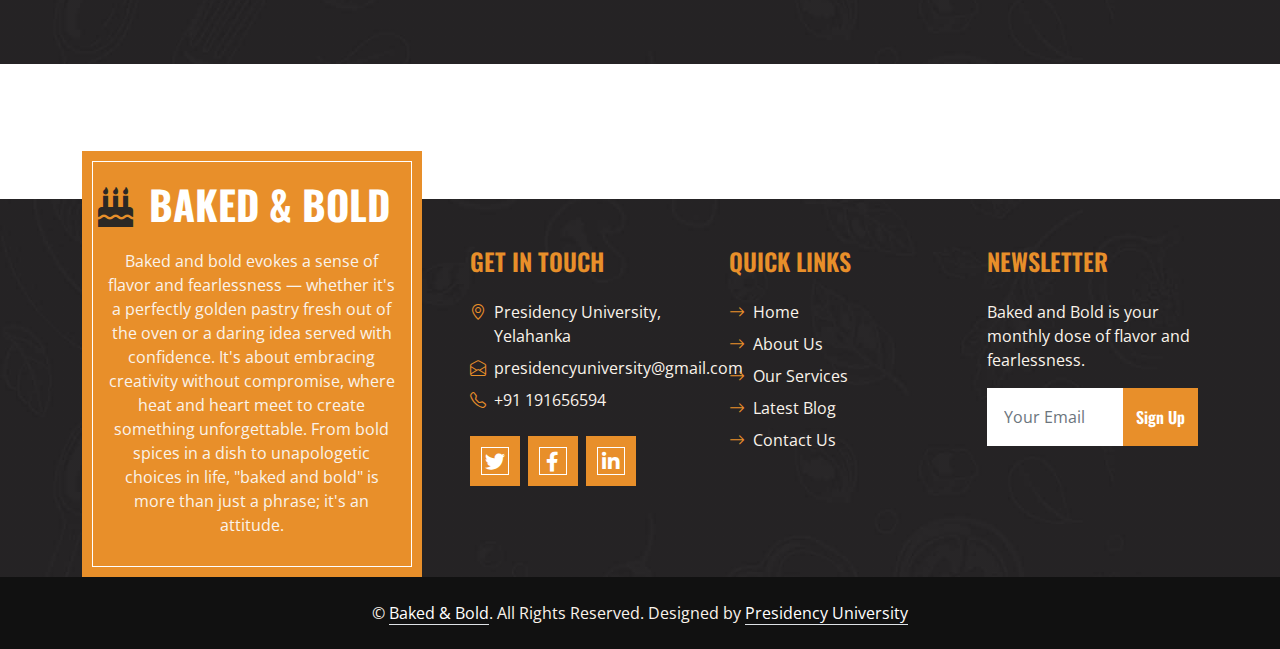
<file: cake-shop-website-template/about.html>
<!DOCTYPE html>
<html lang="en">

<head>
    <meta charset="utf-8">
    <title>Baked & Bold</title>
    <meta content="width=device-width, initial-scale=1.0" name="viewport">
    <meta content="Free HTML Templates" name="keywords">
    <meta content="Free HTML Templates" name="description">

    <!-- Favicon -->
    <link href="img/favicon.ico" rel="icon">

    <!-- Google Web Fonts -->
    <link rel="preconnect" href="https://fonts.googleapis.com">
    <link rel="preconnect" href="https://fonts.gstatic.com" crossorigin>
    <link href="https://fonts.googleapis.com/css2?family=Open+Sans:wght@400;600&family=Oswald:wght@500;600;700&family=Pacifico&display=swap" rel="stylesheet"> 

    <!-- Icon Font Stylesheet -->
    <link href="https://cdnjs.cloudflare.com/ajax/libs/font-awesome/5.10.0/css/all.min.css" rel="stylesheet">
    <link href="https://cdn.jsdelivr.net/npm/bootstrap-icons@1.4.1/font/bootstrap-icons.css" rel="stylesheet">

    <!-- Libraries Stylesheet -->
    <link href="lib/owlcarousel/assets/owl.carousel.min.css" rel="stylesheet">

    <!-- Customized Bootstrap Stylesheet -->
    <link href="css/bootstrap.min.css" rel="stylesheet">

    <!-- Template Stylesheet -->
    <link href="css/style.css" rel="stylesheet">
</head>

<body>
    <!-- Topbar Start -->
    <div class="container-fluid px-0 d-none d-lg-block">
        <div class="row gx-0">
            <div class="col-lg-4 text-center bg-secondary py-3">
                <div class="d-inline-flex align-items-center justify-content-center">
                    <i class="bi bi-envelope fs-1 text-primary me-3"></i>
                    <div class="text-start">
                        <h6 class="text-uppercase mb-1">Email Us</h6>
                        <span>presidencyuniversity@gmail.com</span>
                    </div>
                </div>
            </div>
            <div class="col-lg-4 text-center bg-primary border-inner py-3">
                <div class="d-inline-flex align-items-center justify-content-center">
                    <a href="index.html" class="navbar-brand">
                        <h1 class="m-0 text-uppercase text-white"><i class="fa fa-birthday-cake fs-1 text-dark me-3"></i>Baked & Bold</h1>
                    </a>
                </div>
            </div>
            <div class="col-lg-4 text-center bg-secondary py-3">
                <div class="d-inline-flex align-items-center justify-content-center">
                    <i class="bi bi-phone-vibrate fs-1 text-primary me-3"></i>
                    <div class="text-start">
                        <h6 class="text-uppercase mb-1">Call Us</h6>
                        <span>+91 5479615484</span>
                    </div>
                </div>
            </div>
        </div>
    </div>
    <!-- Topbar End -->


    <!-- Navbar Start -->
    <nav class="navbar navbar-expand-lg bg-dark navbar-dark shadow-sm py-3 py-lg-0 px-3 px-lg-0">
        <a href="index.html" class="navbar-brand d-block d-lg-none">
            <h1 class="m-0 text-uppercase text-white"><i class="fa fa-birthday-cake fs-1 text-primary me-3"></i>CakeZone</h1>
        </a>
        <button class="navbar-toggler" type="button" data-bs-toggle="collapse" data-bs-target="#navbarCollapse">
            <span class="navbar-toggler-icon"></span>
        </button>
        <div class="collapse navbar-collapse" id="navbarCollapse">
            <div class="navbar-nav ms-auto mx-lg-auto py-0">
                <a href="index.html" class="nav-item nav-link">Home</a>
                <a href="about.html" class="nav-item nav-link active">About Us</a>
                <a href="menu.html" class="nav-item nav-link">Menu & Pricing</a>
                <!-- <a href="team.html" class="nav-item nav-link">Master Chefs</a> -->
                <div class="nav-item dropdown">
                    <a href="#" class="nav-link dropdown-toggle" data-bs-toggle="dropdown">Pages</a>
                    <div class="dropdown-menu m-0">
                        <a href="service.html" class="dropdown-item">Our Service</a>
                        <a href="testimonial.html" class="dropdown-item">Testimonial</a>
                    </div>
                </div>
                <a href="contact.html" class="nav-item nav-link">Contact Us</a>
            </div>
        </div>
    </nav>
    <!-- Navbar End -->


    <!-- Page Header Start -->
    <div class="container-fluid bg-dark bg-img p-5 mb-5">
        <div class="row">
            <div class="col-12 text-center">
                <h1 class="display-4 text-uppercase text-white">About Us</h1>
                <a href="">Home</a>
                <i class="far fa-square text-primary px-2"></i>
                <a href="">About</a>
            </div>
        </div>
    </div>
    <!-- Page Header End -->


    <!-- About Start -->
    <div class="container-fluid pt-5">
        <div class="container">
            <div class="section-title position-relative text-center mx-auto mb-5 pb-3" style="max-width: 600px;">
                <h2 class="text-primary font-secondary">About Us</h2>
                <h1 class="display-4 text-uppercase">Welcome To Baked & Bold</h1>
            </div>
            <div class="row gx-5">
                <div class="col-lg-5 mb-5 mb-lg-0" style="min-height: 400px;">
                    <div class="position-relative h-100">
                        <img class="position-absolute w-100 h-100" src="img/about.jpg" style="object-fit: cover;">
                    </div>
                </div>
                <div class="col-lg-6 pb-5">
                    <h4 class="mb-4">From the first bite to the last crumb, taste the difference that bold baking makes.</h4>
                    <p class="mb-5">At Baked & Bold, we believe in making a statement- through flavor, freshness, and fair. Every cake, pastry, muffins and loaf we create is a celebration of bold ingrdients, rich taste, and uncompromised quality. Whether you're here for a special occasion or just to treat yourself, our bakes are crafted to surprise and delight.</p>
                    <div class="row g-5">
                        <div class="col-sm-6">
                            <div class="d-flex align-items-center justify-content-center bg-primary border-inner mb-4" style="width: 90px; height: 90px;">
                                <i class="fa fa-heartbeat fa-2x text-white"></i>
                            </div>
                            <h4 class="text-uppercase">100% Healthy</h4>
                            <p class="mb-0">Wholesome meets delicious in every bite. We use natural, high-quality ingredients with no artificial preservatives or colors—so you can indulge guilt-free. From gluten-free goodies to vegan delights, healthy has never tasted this bold.</p>
                        </div>
                        <div class="col-sm-6">
                            <div class="d-flex align-items-center justify-content-center bg-primary border-inner mb-4" style="width: 90px; height: 90px;">
                                <i class="fa fa-award fa-2x text-white"></i>
                            </div>
                            <h4 class="text-uppercase">Award Winning</h4>
                            <p class="mb-0">Our passion for baking has earned us more than smiles—we’ve also picked up awards along the way! Recognized for innovation, taste, and creativity, Baked & Bold is proud to be your go-to destination for award-winning treats that speak for themselves.</p>
                        </div>
                    </div>
                </div>
            </div>
        </div>
    </div>
    <!-- About End -->


    <!-- Facts Start -->
    <div class="container-fluid bg-img py-5 mb-5">
        <div class="container py-5">
            <div class="row gx-5 gy-4">
                <div class="col-lg-3 col-md-6">
                    <div class="d-flex">
                        <div class="bg-primary border-inner d-flex align-items-center justify-content-center mb-3" style="width: 60px; height: 60px;">
                            <i class="fa fa-star text-white"></i>
                        </div>
                        <div class="ps-4">
                            <h6 class="text-primary text-uppercase">Our Experience</h6>
                            <h1 class="display-5 text-white mb-0" data-toggle="counter-up">12345</h1>
                        </div>
                    </div>
                </div>
                <div class="col-lg-3 col-md-6">
                    <div class="d-flex">
                        <div class="bg-primary border-inner d-flex align-items-center justify-content-center mb-3" style="width: 60px; height: 60px;">
                            <i class="fa fa-users text-white"></i>
                        </div>
                        <div class="ps-4">
                            <h6 class="text-primary text-uppercase">Cake Specialist</h6>
                            <h1 class="display-5 text-white mb-0" data-toggle="counter-up">12345</h1>
                        </div>
                    </div>
                </div>
                <div class="col-lg-3 col-md-6">
                    <div class="d-flex">
                        <div class="bg-primary border-inner d-flex align-items-center justify-content-center mb-3" style="width: 60px; height: 60px;">
                            <i class="fa fa-check text-white"></i>
                        </div>
                        <div class="ps-4">
                            <h6 class="text-primary text-uppercase">Complete Project</h6>
                            <h1 class="display-5 text-white mb-0" data-toggle="counter-up">12345</h1>
                        </div>
                    </div>
                </div>
                <div class="col-lg-3 col-md-6">
                    <div class="d-flex">
                        <div class="bg-primary border-inner d-flex align-items-center justify-content-center mb-3" style="width: 60px; height: 60px;">
                            <i class="fa fa-mug-hot text-white"></i>
                        </div>
                        <div class="ps-4">
                            <h6 class="text-primary text-uppercase">Happy Clients</h6>
                            <h1 class="display-5 text-white mb-0" data-toggle="counter-up">12345</h1>
                        </div>
                    </div>
                </div>
            </div>
        </div>
    </div>
    <!-- Facts End -->


    <!-- Footer Start -->
    <div class="container-fluid bg-dark bg-img text-secondary" style="margin-top: 135px">
        <div class="container">
            <div class="row gx-5">
                <div class="col-lg-4 col-md-6 mt-lg-n5">
                    <div class="d-flex flex-column align-items-center justify-content-center text-center h-100 bg-primary border-inner p-4">
                        <a href="index.html" class="navbar-brand">
                            <h1 class="m-0 text-uppercase text-white"><i class="fa fa-birthday-cake fs-1 text-dark me-3"></i>Baked & Bold </h1>
                        </a>
                        <p class="mt-3">Baked and bold evokes a sense of flavor and fearlessness — whether it's a perfectly golden pastry fresh out of the oven or a daring idea served with confidence. It's about embracing creativity without compromise, where heat and heart meet to create something unforgettable. From bold spices in a dish to unapologetic choices in life, "baked and bold" is more than just a phrase; it's an attitude.</p>
                    </div>
                </div>
                <div class="col-lg-8 col-md-6">
                    <div class="row gx-5">
                        <div class="col-lg-4 col-md-12 pt-5 mb-5">
                            <h4 class="text-primary text-uppercase mb-4">Get In Touch</h4>
                            <div class="d-flex mb-2">
                                <i class="bi bi-geo-alt text-primary me-2"></i>
                                <p class="mb-0">Presidency University, Yelahanka</p>
                            </div>
                            <div class="d-flex mb-2">
                                <i class="bi bi-envelope-open text-primary me-2"></i>
                                <p class="mb-0">presidencyuniversity@gmail.com</p>
                            </div>
                            <div class="d-flex mb-2">
                                <i class="bi bi-telephone text-primary me-2"></i>
                                <p class="mb-0">+91 191656594</p>
                            </div>
                            <div class="d-flex mt-4">
                                <a class="btn btn-lg btn-primary btn-lg-square border-inner rounded-0 me-2" href="#"><i class="fab fa-twitter fw-normal"></i></a>
                                <a class="btn btn-lg btn-primary btn-lg-square border-inner rounded-0 me-2" href="#"><i class="fab fa-facebook-f fw-normal"></i></a>
                                <a class="btn btn-lg btn-primary btn-lg-square border-inner rounded-0 me-2" href="#"><i class="fab fa-linkedin-in fw-normal"></i></a>
                            </div>
                        </div>
                        <div class="col-lg-4 col-md-12 pt-0 pt-lg-5 mb-5">
                            <h4 class="text-primary text-uppercase mb-4">Quick Links</h4>
                            <div class="d-flex flex-column justify-content-start">
                                <a class="text-secondary mb-2" href="#"><i class="bi bi-arrow-right text-primary me-2"></i>Home</a>
                                <a class="text-secondary mb-2" href="#"><i class="bi bi-arrow-right text-primary me-2"></i>About Us</a>
                                <a class="text-secondary mb-2" href="#"><i class="bi bi-arrow-right text-primary me-2"></i>Our Services</a>
                                <!-- <a class="text-secondary mb-2" href="#"><i class="bi bi-arrow-right text-primary me-2"></i>Meet The Team</a> -->
                                <a class="text-secondary mb-2" href="#"><i class="bi bi-arrow-right text-primary me-2"></i>Latest Blog</a>
                                <a class="text-secondary" href="#"><i class="bi bi-arrow-right text-primary me-2"></i>Contact Us</a>
                            </div>
                        </div>
                        <div class="col-lg-4 col-md-12 pt-0 pt-lg-5 mb-5">
                            <h4 class="text-primary text-uppercase mb-4">Newsletter</h4>
                            <p>Baked and Bold is your monthly dose of flavor and fearlessness.</p>
                            <form action="">
                                <div class="input-group">
                                    <input type="text" class="form-control border-white p-3" placeholder="Your Email">
                                    <button class="btn btn-primary">Sign Up</button>
                                </div>
                            </form>
                        </div>
                    </div>
                </div>
            </div>
        </div>
    </div>
    <div class="container-fluid text-secondary py-4" style="background: #111111;">
        <div class="container text-center">
            <p class="mb-0">&copy; <a class="text-white border-bottom" href="#">Baked & Bold</a>. All Rights Reserved. 
			
			<!--/*** This template is free as long as you keep the footer author’s credit link/attribution link/backlink. If you'd like to use the template without the footer author’s credit link/attribution link/backlink, you can purchase the Credit Removal License from "https://htmlcodex.com/credit-removal". Thank you for your support. ***/-->
			Designed by <a class="text-white border-bottom" href="https://htmlcodex.com">Presidency University</a></p>
        </div>
    </div>
    <!-- Footer End -->


    <!-- Back to Top -->
    <a href="#" class="btn btn-primary border-inner py-3 fs-4 back-to-top"><i class="bi bi-arrow-up"></i></a>


    <!-- JavaScript Libraries -->
    <script src="https://code.jquery.com/jquery-3.4.1.min.js"></script>
    <script src="https://cdn.jsdelivr.net/npm/bootstrap@5.0.0/dist/js/bootstrap.bundle.min.js"></script>
    <script src="lib/easing/easing.min.js"></script>
    <script src="lib/waypoints/waypoints.min.js"></script>
    <script src="lib/counterup/counterup.min.js"></script>
    <script src="lib/owlcarousel/owl.carousel.min.js"></script>

    <!-- Template Javascript -->
    <script src="js/main.js"></script>
</body>

</html>
</file>
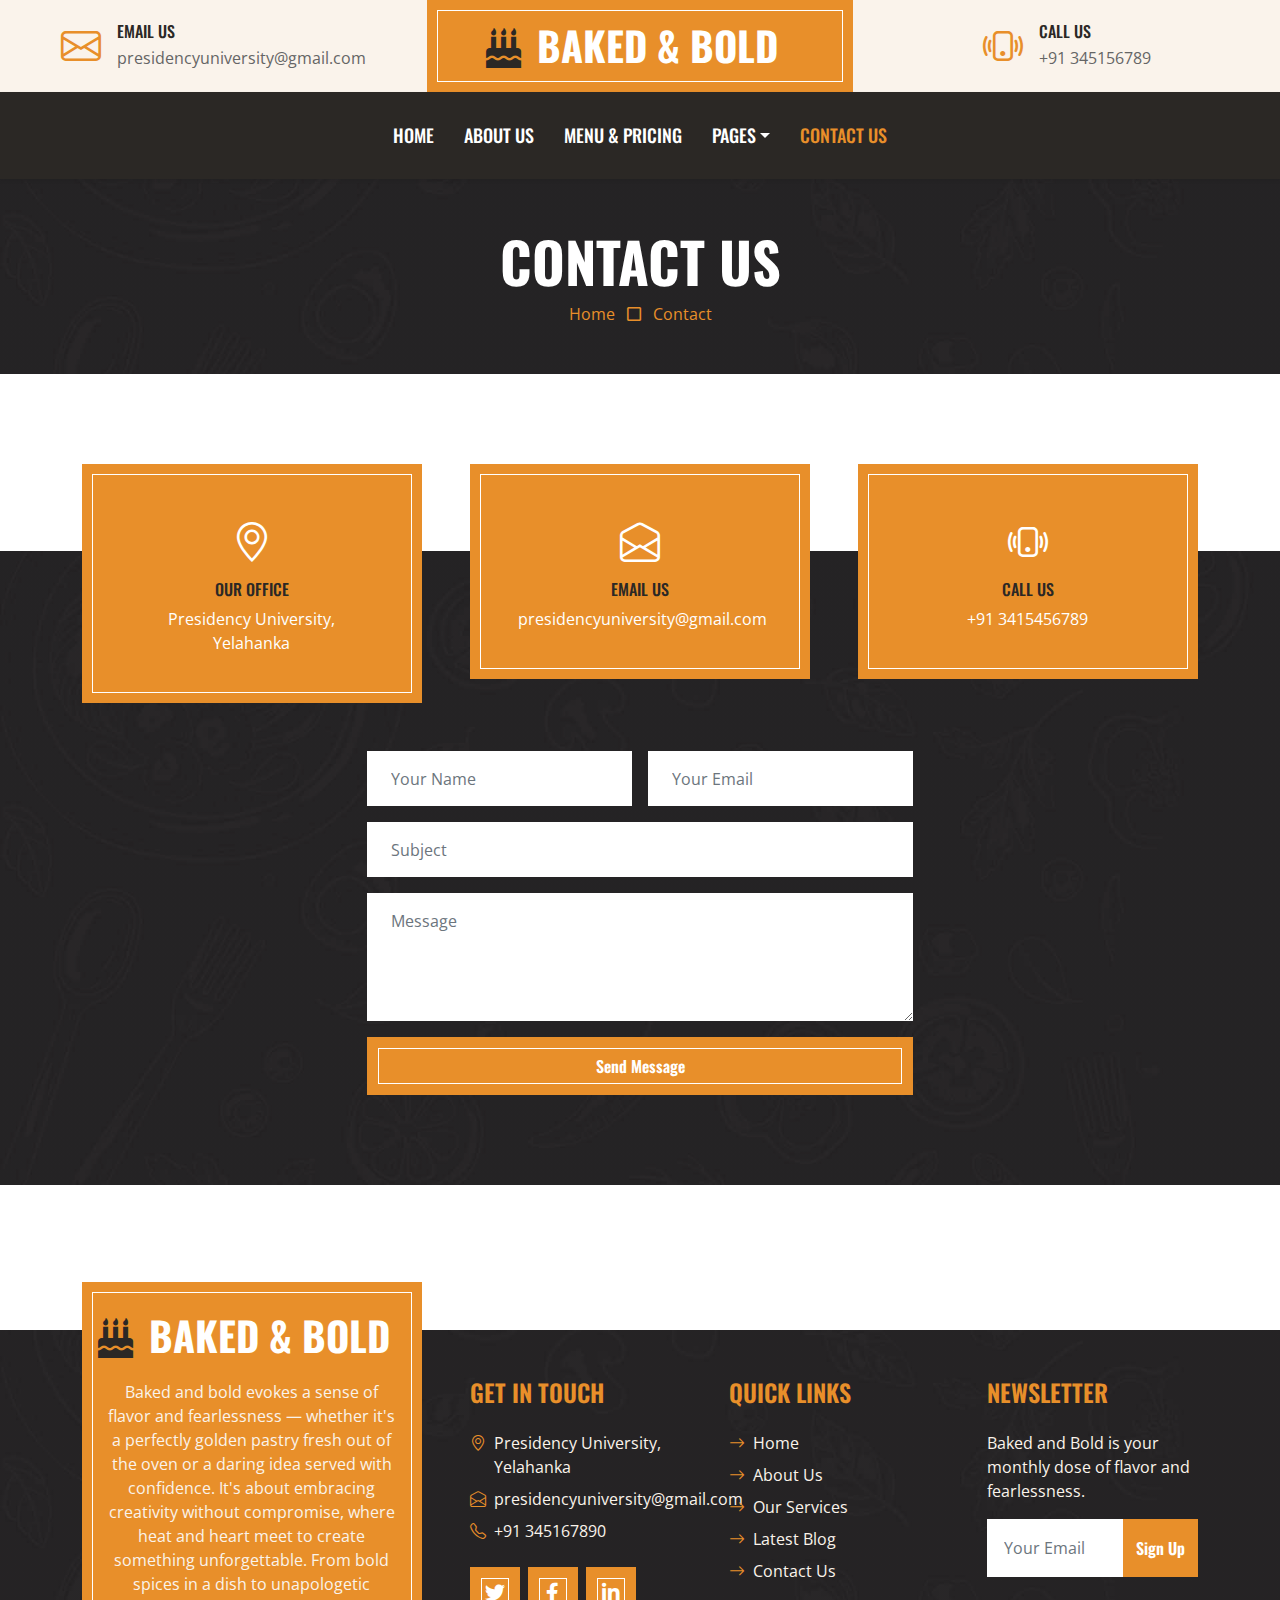
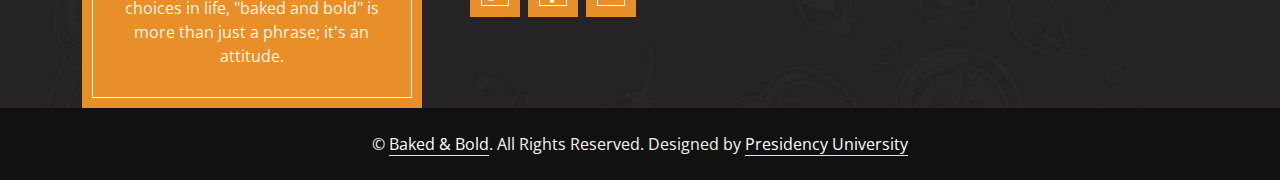
<file: cake-shop-website-template/contact.html>
<!DOCTYPE html>
<html lang="en">

<head>
    <meta charset="utf-8">
    <title>CakeZone - Cake Shop Website Template</title>
    <meta content="width=device-width, initial-scale=1.0" name="viewport">
    <meta content="Free HTML Templates" name="keywords">
    <meta content="Free HTML Templates" name="description">

    <!-- Favicon -->
    <link href="img/favicon.ico" rel="icon">

    <!-- Google Web Fonts -->
    <link rel="preconnect" href="https://fonts.googleapis.com">
    <link rel="preconnect" href="https://fonts.gstatic.com" crossorigin>
    <link href="https://fonts.googleapis.com/css2?family=Open+Sans:wght@400;600&family=Oswald:wght@500;600;700&family=Pacifico&display=swap" rel="stylesheet"> 

    <!-- Icon Font Stylesheet -->
    <link href="https://cdnjs.cloudflare.com/ajax/libs/font-awesome/5.10.0/css/all.min.css" rel="stylesheet">
    <link href="https://cdn.jsdelivr.net/npm/bootstrap-icons@1.4.1/font/bootstrap-icons.css" rel="stylesheet">

    <!-- Libraries Stylesheet -->
    <link href="lib/owlcarousel/assets/owl.carousel.min.css" rel="stylesheet">

    <!-- Customized Bootstrap Stylesheet -->
    <link href="css/bootstrap.min.css" rel="stylesheet">

    <!-- Template Stylesheet -->
    <link href="css/style.css" rel="stylesheet">
</head>

<body>
    <!-- Topbar Start -->
    <div class="container-fluid px-0 d-none d-lg-block">
        <div class="row gx-0">
            <div class="col-lg-4 text-center bg-secondary py-3">
                <div class="d-inline-flex align-items-center justify-content-center">
                    <i class="bi bi-envelope fs-1 text-primary me-3"></i>
                    <div class="text-start">
                        <h6 class="text-uppercase mb-1">Email Us</h6>
                        <span>presidencyuniversity@gmail.com</span>
                    </div>
                </div>
            </div>
            <div class="col-lg-4 text-center bg-primary border-inner py-3">
                <div class="d-inline-flex align-items-center justify-content-center">
                    <a href="index.html" class="navbar-brand">
                        <h1 class="m-0 text-uppercase text-white"><i class="fa fa-birthday-cake fs-1 text-dark me-3"></i>Baked & Bold</h1>
                    </a>
                </div>
            </div>
            <div class="col-lg-4 text-center bg-secondary py-3">
                <div class="d-inline-flex align-items-center justify-content-center">
                    <i class="bi bi-phone-vibrate fs-1 text-primary me-3"></i>
                    <div class="text-start">
                        <h6 class="text-uppercase mb-1">Call Us</h6>
                        <span>+91 345156789</span>
                    </div>
                </div>
            </div>
        </div>
    </div>
    <!-- Topbar End -->


    <!-- Navbar Start -->
    <nav class="navbar navbar-expand-lg bg-dark navbar-dark shadow-sm py-3 py-lg-0 px-3 px-lg-0">
        <a href="index.html" class="navbar-brand d-block d-lg-none">
            <h1 class="m-0 text-uppercase text-white"><i class="fa fa-birthday-cake fs-1 text-primary me-3"></i>CakeZone</h1>
        </a>
        <button class="navbar-toggler" type="button" data-bs-toggle="collapse" data-bs-target="#navbarCollapse">
            <span class="navbar-toggler-icon"></span>
        </button>
        <div class="collapse navbar-collapse" id="navbarCollapse">
            <div class="navbar-nav ms-auto mx-lg-auto py-0">
                <a href="index.html" class="nav-item nav-link">Home</a>
                <a href="about.html" class="nav-item nav-link">About Us</a>
                <a href="menu.html" class="nav-item nav-link">Menu & Pricing</a>
                <!-- <a href="team.html" class="nav-item nav-link">Master Chefs</a> -->
                <div class="nav-item dropdown">
                    <a href="#" class="nav-link dropdown-toggle" data-bs-toggle="dropdown">Pages</a>
                    <div class="dropdown-menu m-0">
                        <a href="service.html" class="dropdown-item">Our Service</a>
                        <a href="testimonial.html" class="dropdown-item">Testimonial</a>
                    </div>
                </div>
                <a href="contact.html" class="nav-item nav-link active">Contact Us</a>
            </div>
        </div>
    </nav>
    <!-- Navbar End -->


    <!-- Page Header Start -->
    <div class="container-fluid bg-dark bg-img p-5 mb-5">
        <div class="row">
            <div class="col-12 text-center">
                <h1 class="display-4 text-uppercase text-white">Contact Us</h1>
                <a href="">Home</a>
                <i class="far fa-square text-primary px-2"></i>
                <a href="">Contact</a>
            </div>
        </div>
    </div>
    <!-- Page Header End -->


    <!-- Contact Start -->
    <div class="container-fluid contact position-relative px-5" style="margin-top: 90px;">
        <div class="container">
            <div class="row g-5 mb-5">
                <div class="col-lg-4 col-md-6">
                    <div class="bg-primary border-inner text-center text-white p-5">
                        <i class="bi bi-geo-alt fs-1 text-white"></i>
                        <h6 class="text-uppercase my-2">Our Office</h6>
                        <span>Presidency University, Yelahanka</span>
                    </div>
                </div>
                <div class="col-lg-4 col-md-6">
                    <div class="bg-primary border-inner text-center text-white p-5">
                        <i class="bi bi-envelope-open fs-1 text-white"></i>
                        <h6 class="text-uppercase my-2">Email Us</h6>
                        <span>presidencyuniversity@gmail.com</span>
                    </div>
                </div>
                <div class="col-lg-4 col-md-6">
                    <div class="bg-primary border-inner text-center text-white p-5">
                        <i class="bi bi-phone-vibrate fs-1 text-white"></i>
                        <h6 class="text-uppercase my-2">Call Us</h6>
                        <span>+91 3415456789</span>
                    </div>
                </div>
            </div>
            <div class="row justify-content-center">
                <div class="col-lg-6">
                    <form>
                        <div class="row g-3">
                            <div class="col-sm-6">
                                <input type="text" class="form-control bg-light border-0 px-4" placeholder="Your Name" style="height: 55px;">
                            </div>
                            <div class="col-sm-6">
                                <input type="email" class="form-control bg-light border-0 px-4" placeholder="Your Email" style="height: 55px;">
                            </div>
                            <div class="col-sm-12">
                                <input type="text" class="form-control bg-light border-0 px-4" placeholder="Subject" style="height: 55px;">
                            </div>
                            <div class="col-sm-12">
                                <textarea class="form-control bg-light border-0 px-4 py-3" rows="4" placeholder="Message"></textarea>
                            </div>
                            <div class="col-sm-12">
                                <button class="btn btn-primary border-inner w-100 py-3" type="submit">Send Message</button>
                            </div>
                        </div>
                    </form>
                </div>
            </div>
        </div>
    </div>
    <!-- Contact End -->


    <!-- Footer Start -->
    <div class="container-fluid bg-dark bg-img text-secondary" style="margin-top: 235px">
        <div class="container">
            <div class="row gx-5">
                <div class="col-lg-4 col-md-6 mt-lg-n5">
                    <div class="d-flex flex-column align-items-center justify-content-center text-center h-100 bg-primary border-inner p-4">
                        <a href="index.html" class="navbar-brand">
                            <h1 class="m-0 text-uppercase text-white"><i class="fa fa-birthday-cake fs-1 text-dark me-3"></i>Baked & Bold</h1>
                        </a>
                        <p class="mt-3">Baked and bold evokes a sense of flavor and fearlessness — whether it's a perfectly golden pastry fresh out of the oven or a daring idea served with confidence. It's about embracing creativity without compromise, where heat and heart meet to create something unforgettable. From bold spices in a dish to unapologetic choices in life, "baked and bold" is more than just a phrase; it's an attitude.</p>
                    </div>
                </div>
                <div class="col-lg-8 col-md-6">
                    <div class="row gx-5">
                        <div class="col-lg-4 col-md-12 pt-5 mb-5">
                            <h4 class="text-primary text-uppercase mb-4">Get In Touch</h4>
                            <div class="d-flex mb-2">
                                <i class="bi bi-geo-alt text-primary me-2"></i>
                                <p class="mb-0">Presidency University, Yelahanka</p>
                            </div>
                            <div class="d-flex mb-2">
                                <i class="bi bi-envelope-open text-primary me-2"></i>
                                <p class="mb-0">presidencyuniversity@gmail.com</p>
                            </div>
                            <div class="d-flex mb-2">
                                <i class="bi bi-telephone text-primary me-2"></i>
                                <p class="mb-0">+91 345167890</p>
                            </div>
                            <div class="d-flex mt-4">
                                <a class="btn btn-lg btn-primary btn-lg-square border-inner rounded-0 me-2" href="#"><i class="fab fa-twitter fw-normal"></i></a>
                                <a class="btn btn-lg btn-primary btn-lg-square border-inner rounded-0 me-2" href="#"><i class="fab fa-facebook-f fw-normal"></i></a>
                                <a class="btn btn-lg btn-primary btn-lg-square border-inner rounded-0 me-2" href="#"><i class="fab fa-linkedin-in fw-normal"></i></a>
                            </div>
                        </div>
                        <div class="col-lg-4 col-md-12 pt-0 pt-lg-5 mb-5">
                            <h4 class="text-primary text-uppercase mb-4">Quick Links</h4>
                            <div class="d-flex flex-column justify-content-start">
                                <a class="text-secondary mb-2" href="#"><i class="bi bi-arrow-right text-primary me-2"></i>Home</a>
                                <a class="text-secondary mb-2" href="#"><i class="bi bi-arrow-right text-primary me-2"></i>About Us</a>
                                <a class="text-secondary mb-2" href="#"><i class="bi bi-arrow-right text-primary me-2"></i>Our Services</a>
                                <!-- <a class="text-secondary mb-2" href="#"><i class="bi bi-arrow-right text-primary me-2"></i>Meet The Team</a> -->
                                <a class="text-secondary mb-2" href="#"><i class="bi bi-arrow-right text-primary me-2"></i>Latest Blog</a>
                                <a class="text-secondary" href="#"><i class="bi bi-arrow-right text-primary me-2"></i>Contact Us</a>
                            </div>
                        </div>
                        <div class="col-lg-4 col-md-12 pt-0 pt-lg-5 mb-5">
                            <h4 class="text-primary text-uppercase mb-4">Newsletter</h4>
                            <p>Baked and Bold is your monthly dose of flavor and fearlessness.</p>
                            <form action="">
                                <div class="input-group">
                                    <input type="text" class="form-control border-white p-3" placeholder="Your Email">
                                    <button class="btn btn-primary">Sign Up</button>
                                </div>
                            </form>
                        </div>
                    </div>
                </div>
            </div>
        </div>
    </div>
    <div class="container-fluid text-secondary py-4" style="background: #111111;">
        <div class="container text-center">
            <p class="mb-0">&copy; <a class="text-white border-bottom" href="#">Baked & Bold</a>. All Rights Reserved. 
			
			<!--/*** This template is free as long as you keep the footer author’s credit link/attribution link/backlink. If you'd like to use the template without the footer author’s credit link/attribution link/backlink, you can purchase the Credit Removal License from "https://htmlcodex.com/credit-removal". Thank you for your support. ***/-->
			Designed by <a class="text-white border-bottom" href="https://htmlcodex.com">Presidency University</a></p>
        </div>
    </div>
    <!-- Footer End -->


    <!-- Back to Top -->
    <a href="#" class="btn btn-primary border-inner py-3 fs-4 back-to-top"><i class="bi bi-arrow-up"></i></a>


    <!-- JavaScript Libraries -->
    <script src="https://code.jquery.com/jquery-3.4.1.min.js"></script>
    <script src="https://cdn.jsdelivr.net/npm/bootstrap@5.0.0/dist/js/bootstrap.bundle.min.js"></script>
    <script src="lib/easing/easing.min.js"></script>
    <script src="lib/waypoints/waypoints.min.js"></script>
    <script src="lib/counterup/counterup.min.js"></script>
    <script src="lib/owlcarousel/owl.carousel.min.js"></script>

    <!-- Template Javascript -->
    <script src="js/main.js"></script>
</body>

</html>
</file>
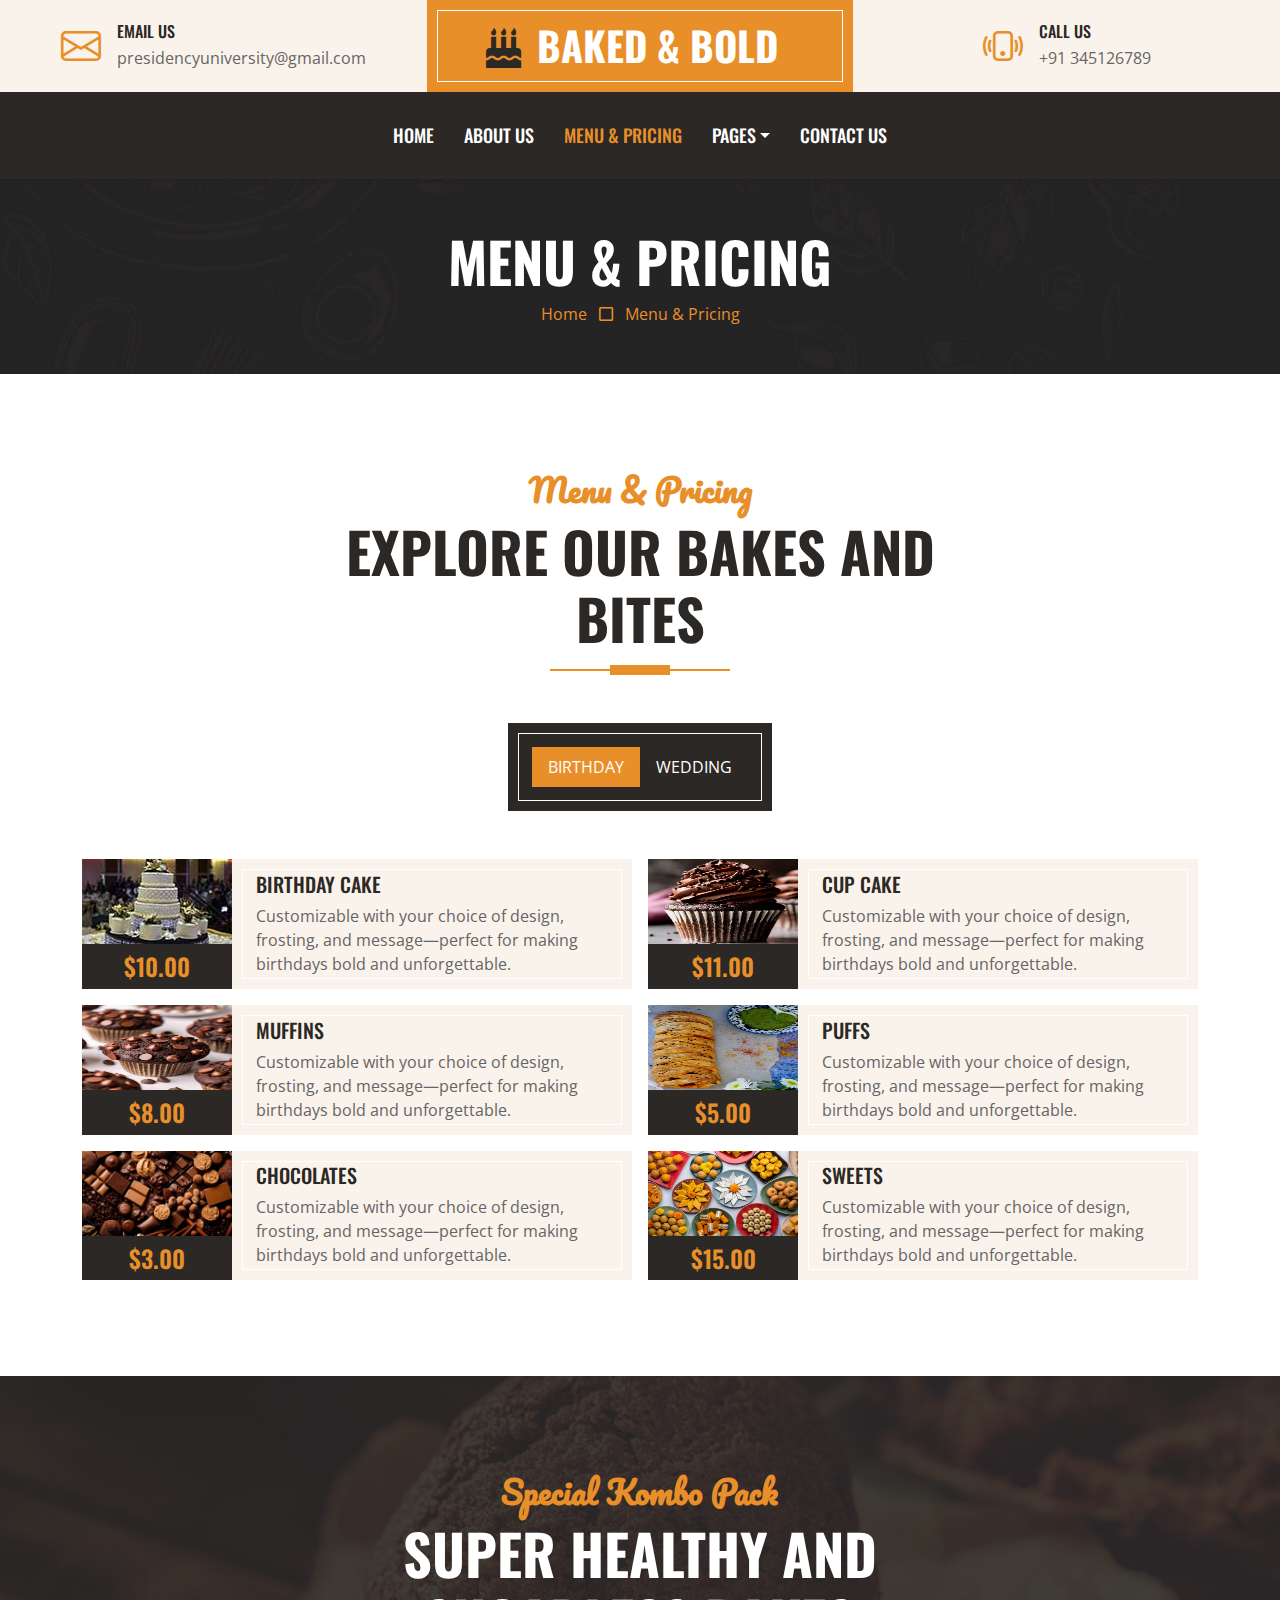
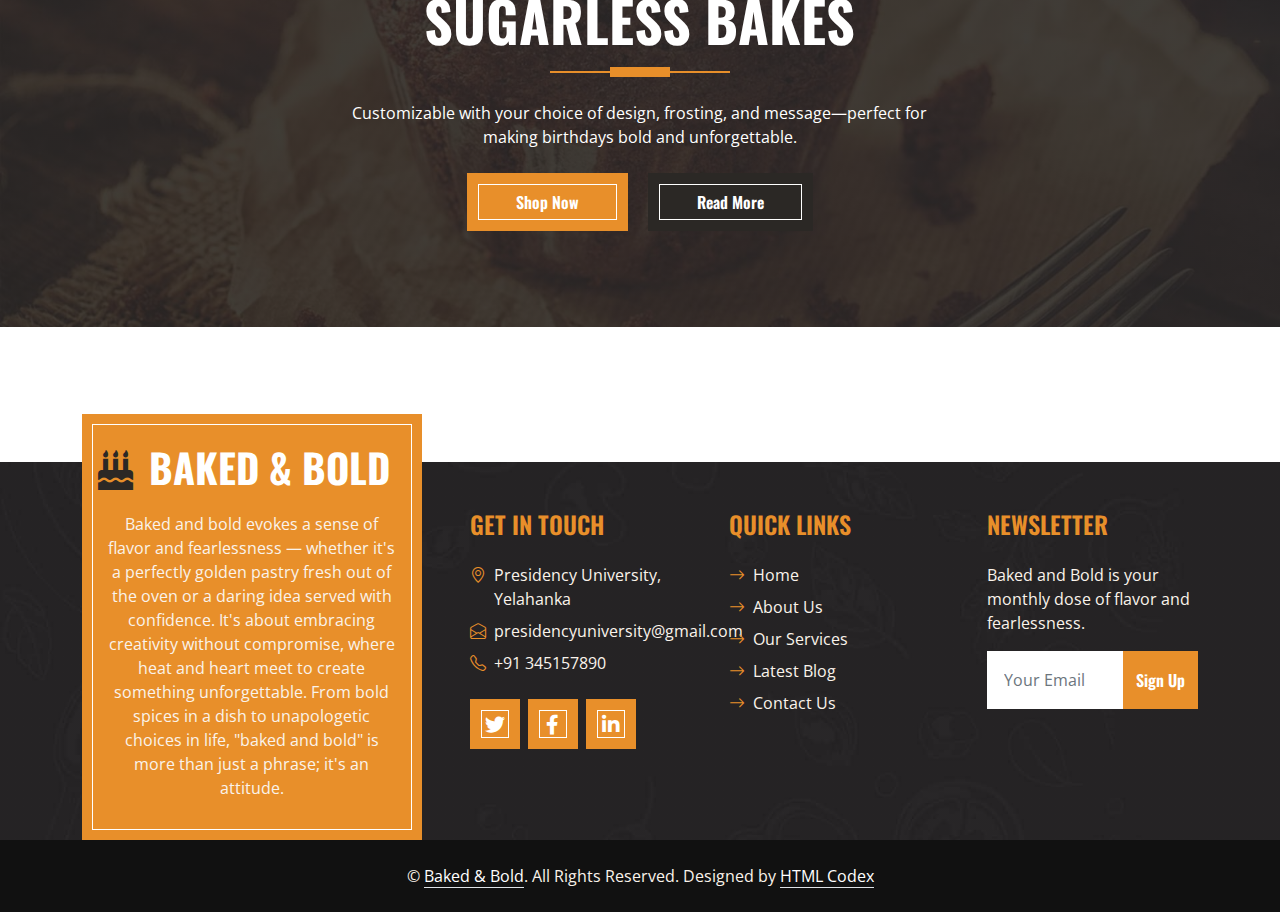
<file: cake-shop-website-template/menu.html>
<!DOCTYPE html>
<html lang="en">

<head>
    <meta charset="utf-8">
    <title>Baked & Bold</title>
    <meta content="width=device-width, initial-scale=1.0" name="viewport">
    <meta content="Free HTML Templates" name="keywords">
    <meta content="Free HTML Templates" name="description">

    <!-- Favicon -->
    <link href="img/favicon.ico" rel="icon">

    <!-- Google Web Fonts -->
    <link rel="preconnect" href="https://fonts.googleapis.com">
    <link rel="preconnect" href="https://fonts.gstatic.com" crossorigin>
    <link href="https://fonts.googleapis.com/css2?family=Open+Sans:wght@400;600&family=Oswald:wght@500;600;700&family=Pacifico&display=swap" rel="stylesheet"> 

    <!-- Icon Font Stylesheet -->
    <link href="https://cdnjs.cloudflare.com/ajax/libs/font-awesome/5.10.0/css/all.min.css" rel="stylesheet">
    <link href="https://cdn.jsdelivr.net/npm/bootstrap-icons@1.4.1/font/bootstrap-icons.css" rel="stylesheet">

    <!-- Libraries Stylesheet -->
    <link href="lib/owlcarousel/assets/owl.carousel.min.css" rel="stylesheet">

    <!-- Customized Bootstrap Stylesheet -->
    <link href="css/bootstrap.min.css" rel="stylesheet">

    <!-- Template Stylesheet -->
    <link href="css/style.css" rel="stylesheet">
</head>

<body>
    <!-- Topbar Start -->
    <div class="container-fluid px-0 d-none d-lg-block">
        <div class="row gx-0">
            <div class="col-lg-4 text-center bg-secondary py-3">
                <div class="d-inline-flex align-items-center justify-content-center">
                    <i class="bi bi-envelope fs-1 text-primary me-3"></i>
                    <div class="text-start">
                        <h6 class="text-uppercase mb-1">Email Us</h6>
                        <span>presidencyuniversity@gmail.com</span>
                    </div>
                </div>
            </div>
            <div class="col-lg-4 text-center bg-primary border-inner py-3">
                <div class="d-inline-flex align-items-center justify-content-center">
                    <a href="index.html" class="navbar-brand">
                        <h1 class="m-0 text-uppercase text-white"><i class="fa fa-birthday-cake fs-1 text-dark me-3"></i>Baked & Bold</h1>
                    </a>
                </div>
            </div>
            <div class="col-lg-4 text-center bg-secondary py-3">
                <div class="d-inline-flex align-items-center justify-content-center">
                    <i class="bi bi-phone-vibrate fs-1 text-primary me-3"></i>
                    <div class="text-start">
                        <h6 class="text-uppercase mb-1">Call Us</h6>
                        <span>+91 345126789</span>
                    </div>
                </div>
            </div>
        </div>
    </div>
    <!-- Topbar End -->


    <!-- Navbar Start -->
    <nav class="navbar navbar-expand-lg bg-dark navbar-dark shadow-sm py-3 py-lg-0 px-3 px-lg-0">
        <a href="index.html" class="navbar-brand d-block d-lg-none">
            <h1 class="m-0 text-uppercase text-white"><i class="fa fa-birthday-cake fs-1 text-primary me-3"></i>Baked & Bold</h1>
        </a>
        <button class="navbar-toggler" type="button" data-bs-toggle="collapse" data-bs-target="#navbarCollapse">
            <span class="navbar-toggler-icon"></span>
        </button>
        <div class="collapse navbar-collapse" id="navbarCollapse">
            <div class="navbar-nav ms-auto mx-lg-auto py-0">
                <a href="index.html" class="nav-item nav-link">Home</a>
                <a href="about.html" class="nav-item nav-link">About Us</a>
                <a href="menu.html" class="nav-item nav-link active">Menu & Pricing</a>
                <!-- <a href="team.html" class="nav-item nav-link">Master Chefs</a> -->
                <div class="nav-item dropdown">
                    <a href="#" class="nav-link dropdown-toggle" data-bs-toggle="dropdown">Pages</a>
                    <div class="dropdown-menu m-0">
                        <a href="service.html" class="dropdown-item">Our Service</a>
                        <a href="testimonial.html" class="dropdown-item">Testimonial</a>
                    </div>
                </div>
                <a href="contact.html" class="nav-item nav-link">Contact Us</a>
            </div>
        </div>
    </nav>
    <!-- Navbar End -->


    <!-- Page Header Start -->
    <div class="container-fluid bg-dark bg-img p-5 mb-5">
        <div class="row">
            <div class="col-12 text-center">
                <h1 class="display-4 text-uppercase text-white">Menu & Pricing</h1>
                <a href="">Home</a>
                <i class="far fa-square text-primary px-2"></i>
                <a href="">Menu & Pricing</a>
            </div>
        </div>
    </div>
    <!-- Page Header End -->


    <!-- Products Start -->
    <div class="container-fluid about py-5">
        <div class="container">
            <div class="section-title position-relative text-center mx-auto mb-5 pb-3" style="max-width: 600px;">
                <h2 class="text-primary font-secondary">Menu & Pricing</h2>
                <h1 class="display-4 text-uppercase">Explore Our Bakes and Bites</h1>
            </div>
            <div class="tab-class text-center">
                <ul class="nav nav-pills d-inline-flex justify-content-center bg-dark text-uppercase border-inner p-4 mb-5">
                    <li class="nav-item">
                        <a class="nav-link text-white active" data-bs-toggle="pill" href="#tab-1">Birthday</a>
                    </li>
                    <li class="nav-item">
                        <a class="nav-link text-white" data-bs-toggle="pill" href="#tab-2">Wedding</a>
                    </li>
                    <!-- <li class="nav-item">
                        <a class="nav-link text-white" data-bs-toggle="pill" href="#tab-3">Custom</a>
                    </li> -->
                </ul>
                <div class="tab-content">
                    <div id="tab-1" class="tab-pane fade show p-0 active">
                        <div class="row g-3">
                            <div class="col-lg-6">
                                <div class="d-flex h-100">
                                    <div class="flex-shrink-0">
                                        <img class="img-fluid" src="img/cake-1.jpg" alt="" style="width: 150px; height: 85px;">
                                        <h4 class="bg-dark text-primary p-2 m-0">$10.00</h4>
                                    </div>
                                    <div class="d-flex flex-column justify-content-center text-start bg-secondary border-inner px-4">
                                        <h5 class="text-uppercase">Birthday Cake</h5>
                                        <span>Customizable with your choice of design, frosting, and message—perfect for making birthdays bold and unforgettable.</span>
                                    </div>
                                </div>
                            </div>
                            <div class="col-lg-6">
                                <div class="d-flex h-100">
                                    <div class="flex-shrink-0">
                                        <img class="img-fluid" src="img/cupcake.jpg" alt="" style="width: 150px; height: 85px;">
                                        <h4 class="bg-dark text-primary p-2 m-0">$11.00</h4>
                                    </div>
                                    <div class="d-flex flex-column justify-content-center text-start bg-secondary border-inner px-4">
                                        <h5 class="text-uppercase">Cup Cake</h5>
                                        <span>Customizable with your choice of design, frosting, and message—perfect for making birthdays bold and unforgettable.</span>
                                    </div>
                                </div>
                            </div>
                            <div class="col-lg-6">
                                <div class="d-flex h-100">
                                    <div class="flex-shrink-0">
                                        <img class="img-fluid" src="img/muffins.jpg" alt="" style="width: 150px; height: 85px;">
                                        <h4 class="bg-dark text-primary p-2 m-0">$8.00</h4>
                                    </div>
                                    <div class="d-flex flex-column justify-content-center text-start bg-secondary border-inner px-4">
                                        <h5 class="text-uppercase">Muffins</h5>
                                        <span>Customizable with your choice of design, frosting, and message—perfect for making birthdays bold and unforgettable.</span>
                                    </div>
                                </div>
                            </div>
                            <div class="col-lg-6">
                                <div class="d-flex h-100">
                                    <div class="flex-shrink-0">
                                        <img class="img-fluid" src="img/puffs.jpg" alt="" style="width: 150px; height: 85px;">
                                        <h4 class="bg-dark text-primary p-2 m-0">$5.00</h4>
                                    </div>
                                    <div class="d-flex flex-column justify-content-center text-start bg-secondary border-inner px-4">
                                        <h5 class="text-uppercase">Puffs</h5>
                                        <span>Customizable with your choice of design, frosting, and message—perfect for making birthdays bold and unforgettable.</span>
                                    </div>
                                </div>
                            </div>
                            <div class="col-lg-6">
                                <div class="d-flex h-100">
                                    <div class="flex-shrink-0">
                                        <img class="img-fluid" src="img/chocolate.jpg" alt="" style="width: 150px; height: 85px;">
                                        <h4 class="bg-dark text-primary p-2 m-0">$3.00</h4>
                                    </div>
                                    <div class="d-flex flex-column justify-content-center text-start bg-secondary border-inner px-4">
                                        <h5 class="text-uppercase">Chocolates</h5>
                                        <span>Customizable with your choice of design, frosting, and message—perfect for making birthdays bold and unforgettable.</span>
                                    </div>
                                </div>
                            </div>
                            <div class="col-lg-6">
                                <div class="d-flex h-100">
                                    <div class="flex-shrink-0">
                                        <img class="img-fluid" src="img/sweets.jpg" alt="" style="width: 150px; height: 85px;">
                                        <h4 class="bg-dark text-primary p-2 m-0">$15.00</h4>
                                    </div>
                                    <div class="d-flex flex-column justify-content-center text-start bg-secondary border-inner px-4">
                                        <h5 class="text-uppercase">Sweets</h5>
                                        <span>Customizable with your choice of design, frosting, and message—perfect for making birthdays bold and unforgettable.</span>
                                    </div>
                                </div>
                            </div>
                        </div>
                    </div>
                    <div id="tab-2" class="tab-pane fade show p-0">
                        <div class="row g-3">
                            <div class="col-lg-6">
                                <div class="d-flex h-100">
                                    <div class="flex-shrink-0">
                                        <img class="img-fluid" src="img/cake-2.jpg" alt="" style="width: 150px; height: 85px;">
                                        <h4 class="bg-dark text-primary p-2 m-0">$99.00</h4>
                                    </div>
                                    <div class="d-flex flex-column justify-content-center text-start bg-secondary border-inner px-4">
                                        <h5 class="text-uppercase">Wedding Cake</h5>
                                        <span>Customizable with your choice of design, frosting, and message—perfect for making birthdays bold and unforgettable.</span>
                                    </div>
                                </div>
                            </div>
                            <div class="col-lg-6">
                                <div class="d-flex h-100">
                                    <div class="flex-shrink-0">
                                        <img class="img-fluid" src="img/pies.jpg" alt="" style="width: 150px; height: 85px;">
                                        <h4 class="bg-dark text-primary p-2 m-0">$2.00</h4>
                                    </div>
                                    <div class="d-flex flex-column justify-content-center text-start bg-secondary border-inner px-4">
                                        <h5 class="text-uppercase">Pies</h5>
                                        <span>Customizable with your choice of design, frosting, and message—perfect for making birthdays bold and unforgettable.</span>
                                    </div>
                                </div>
                            </div>
                            <!-- <div class="col-lg-6">
                                <div class="d-flex h-100">
                                    <div class="flex-shrink-0">
                                        <img class="img-fluid" src="img/cake-2.jpg" alt="" style="width: 150px; height: 85px;">
                                        <h4 class="bg-dark text-primary p-2 m-0">$99.00</h4>
                                    </div>
                                    <div class="d-flex flex-column justify-content-center text-start bg-secondary border-inner px-4">
                                        <h5 class="text-uppercase">Wedding Cake</h5>
                                        <span>Customizable with your choice of design, frosting, and message—perfect for making birthdays bold and unforgettable.</span>
                                    </div>
                                </div>
                            </div>
                            <div class="col-lg-6">
                                <div class="d-flex h-100">
                                    <div class="flex-shrink-0">
                                        <img class="img-fluid" src="img/cake-2.jpg" alt="" style="width: 150px; height: 85px;">
                                        <h4 class="bg-dark text-primary p-2 m-0">$99.00</h4>
                                    </div>
                                    <div class="d-flex flex-column justify-content-center text-start bg-secondary border-inner px-4">
                                        <h5 class="text-uppercase">Wedding Cake</h5>
                                        <span>Customizable with your choice of design, frosting, and message—perfect for making birthdays bold and unforgettable.</span>
                                    </div>
                                </div>
                            </div>
                            <div class="col-lg-6">
                                <div class="d-flex h-100">
                                    <div class="flex-shrink-0">
                                        <img class="img-fluid" src="img/cake-2.jpg" alt="" style="width: 150px; height: 85px;">
                                        <h4 class="bg-dark text-primary p-2 m-0">$99.00</h4>
                                    </div>
                                    <div class="d-flex flex-column justify-content-center text-start bg-secondary border-inner px-4">
                                        <h5 class="text-uppercase">Wedding Cake</h5>
                                        <span>Customizable with your choice of design, frosting, and message—perfect for making birthdays bold and unforgettable.</span>
                                    </div>
                                </div>
                            </div>
                            <div class="col-lg-6">
                                <div class="d-flex h-100">
                                    <div class="flex-shrink-0">
                                        <img class="img-fluid" src="img/cake-2.jpg" alt="" style="width: 150px; height: 85px;">
                                        <h4 class="bg-dark text-primary p-2 m-0">$99.00</h4>
                                    </div>
                                    <div class="d-flex flex-column justify-content-center text-start bg-secondary border-inner px-4">
                                        <h5 class="text-uppercase">Wedding Cake</h5>
                                        <span>Customizable with your choice of design, frosting, and message—perfect for making birthdays bold and unforgettable.</span>
                                    </div>
                                </div>
                            </div>
                        </div>
                    </div> -->
                    <!-- div id="tab-3" class="tab-pane fade show p-0">
                        <div class="row g-3">
                            <div class="col-lg-6">
                                <div class="d-flex h-100">
                                    <div class="flex-shrink-0">
                                        <img class="img-fluid" src="img/cake-3.jpg" alt="" style="width: 150px; height: 85px;">
                                        <h4 class="bg-dark text-primary p-2 m-0">$99.00</h4>
                           <         </div>
                                    <div class="d-flex flex-column justify-content-center text-start bg-secondary border-inner px-4">
                                        <h5 class="text-uppercase">Custom Cake</h5>
                                        <span>Customizable with your choice of design, frosting, and message—perfect for making birthdays bold and unforgettable.</span>
                                    </div>
                                </div>
                            </div>
                            <div class="col-lg-6">
                                <div class="d-flex h-100">
                                    <div class="flex-shrink-0">
                                        <img class="img-fluid" src="img/cake-3.jpg" alt="" style="width: 150px; height: 85px;">
                                        <h4 class="bg-dark text-primary p-2 m-0">$99.00</h4>
                                    </div>
                                    <div class="d-flex flex-column justify-content-center text-start bg-secondary border-inner px-4">
                                        <h5 class="text-uppercase">Custom Cake</h5>
                                        <span>Customizable with your choice of design, frosting, and message—perfect for making birthdays bold and unforgettable.I</span>
                                    </div>
                                </div>
                            </div>
                            <div class="col-lg-6">
                                <div class="d-flex h-100">
                                    <div class="flex-shrink-0">
                                        <img class="img-fluid" src="img/cake-3.jpg" alt="" style="width: 150px; height: 85px;">
                                        <h4 class="bg-dark text-primary p-2 m-0">$99.00</h4>
                                    </div>
                                    <div class="d-flex flex-column justify-content-center text-start bg-secondary border-inner px-4">
                                        <h5 class="text-uppercase">Custom Cake</h5>
                                        <span>Customizable with your choice of design, frosting, and message—perfect for making birthdays bold and unforgettable.</span>
                                    </div>
                                </div>
                            </div>
                            <div class="col-lg-6">
                                <div class="d-flex h-100">
                                    <div class="flex-shrink-0">
                                        <img class="img-fluid" src="img/cake-3.jpg" alt="" style="width: 150px; height: 85px;">
                                        <h4 class="bg-dark text-primary p-2 m-0">$99.00</h4>
                                    </div>
                                    <div class="d-flex flex-column justify-content-center text-start bg-secondary border-inner px-4">
                                        <h5 class="text-uppercase">Custom Cake</h5>
                                        <span>Ipsum ipsum clita erat amet dolor sit justo sea eirmod diam stet sit justo</span>
                                    </div>
                                </div>
                            </div>
                            <div class="col-lg-6">
                                <div class="d-flex h-100">
                                    <div class="flex-shrink-0">
                                        <img class="img-fluid" src="img/cake-3.jpg" alt="" style="width: 150px; height: 85px;">
                                        <h4 class="bg-dark text-primary p-2 m-0">$99.00</h4>
                                    </div>
                                    <div class="d-flex flex-column justify-content-center text-start bg-secondary border-inner px-4">
                                        <h5 class="text-uppercase">Custom Cake</h5>
                                        <span>Ipsum ipsum clita erat amet dolor sit justo sea eirmod diam stet sit justo</span>
                                    </div>
                                </div>
                            </div> -->
                            <!-- <div class="col-lg-6">
                                <div class="d-flex h-100">
                                    <div class="flex-shrink-0">
                                        <img class="img-fluid" src="img/cake-3.jpg" alt="" style="width: 150px; height: 85px;">
                                        <h4 class="bg-dark text-primary p-2 m-0">$99.00</h4>
                                    </div>
                                    <div class="d-flex flex-column justify-content-center text-start bg-secondary border-inner px-4">
                                        <h5 class="text-uppercase">Custom Cake</h5>
                                        <span>Ipsum ipsum clita erat amet dolor sit justo sea eirmod diam stet sit justo</span>
                                    </div>
                                </div>
                            </div> -->
                        </div>
                    </div>
                </div>
            </div>
        </div>
    </div>
    <!-- Products End -->


    <!-- Offer Start -->
    <div class="container-fluid bg-offer my-5 py-5">
        <div class="container py-5">
            <div class="row gx-5 justify-content-center">
                <div class="col-lg-7 text-center">
                    <div class="section-title position-relative text-center mx-auto mb-4 pb-3" style="max-width: 600px;">
                        <h2 class="text-primary font-secondary">Special Kombo Pack</h2>
                        <h1 class="display-4 text-uppercase text-white">Super Healthy and Sugarless Bakes</h1>
                    </div>
                    <p class="text-white mb-4">Customizable with your choice of design, frosting, and message—perfect for making birthdays bold and unforgettable.</p>
                    <a href="" class="btn btn-primary border-inner py-3 px-5 me-3">Shop Now</a>
                    <a href="" class="btn btn-dark border-inner py-3 px-5">Read More</a>
                </div>
            </div>
        </div>
    </div>
    <!-- Offer End -->
    

    <!-- Footer Start -->
    <div class="container-fluid bg-img text-secondary" style="margin-top: 135px">
        <div class="container">
            <div class="row gx-5">
                <div class="col-lg-4 col-md-6 mt-lg-n5">
                    <div class="d-flex flex-column align-items-center justify-content-center text-center h-100 bg-primary border-inner p-4">
                        <a href="index.html" class="navbar-brand">
                            <h1 class="m-0 text-uppercase text-white"><i class="fa fa-birthday-cake fs-1 text-dark me-3"></i>Baked & Bold</h1>
                        </a>
                        <p class="mt-3">Baked and bold evokes a sense of flavor and fearlessness — whether it's a perfectly golden pastry fresh out of the oven or a daring idea served with confidence. It's about embracing creativity without compromise, where heat and heart meet to create something unforgettable. From bold spices in a dish to unapologetic choices in life, "baked and bold" is more than just a phrase; it's an attitude.</p>
                    </div>
                </div>
                <div class="col-lg-8 col-md-6">
                    <div class="row gx-5">
                        <div class="col-lg-4 col-md-12 pt-5 mb-5">
                            <h4 class="text-primary text-uppercase mb-4">Get In Touch</h4>
                            <div class="d-flex mb-2">
                                <i class="bi bi-geo-alt text-primary me-2"></i>
                                <p class="mb-0">Presidency University, Yelahanka</p>
                            </div>
                            <div class="d-flex mb-2">
                                <i class="bi bi-envelope-open text-primary me-2"></i>
                                <p class="mb-0">presidencyuniversity@gmail.com</p>
                            </div>
                            <div class="d-flex mb-2">
                                <i class="bi bi-telephone text-primary me-2"></i>
                                <p class="mb-0">+91 345157890</p>
                            </div>
                            <div class="d-flex mt-4">
                                <a class="btn btn-lg btn-primary btn-lg-square border-inner rounded-0 me-2" href="#"><i class="fab fa-twitter fw-normal"></i></a>
                                <a class="btn btn-lg btn-primary btn-lg-square border-inner rounded-0 me-2" href="#"><i class="fab fa-facebook-f fw-normal"></i></a>
                                <a class="btn btn-lg btn-primary btn-lg-square border-inner rounded-0 me-2" href="#"><i class="fab fa-linkedin-in fw-normal"></i></a>
                            </div>
                        </div>
                        <div class="col-lg-4 col-md-12 pt-0 pt-lg-5 mb-5">
                            <h4 class="text-primary text-uppercase mb-4">Quick Links</h4>
                            <div class="d-flex flex-column justify-content-start">
                                <a class="text-secondary mb-2" href="#"><i class="bi bi-arrow-right text-primary me-2"></i>Home</a>
                                <a class="text-secondary mb-2" href="#"><i class="bi bi-arrow-right text-primary me-2"></i>About Us</a>
                                <a class="text-secondary mb-2" href="#"><i class="bi bi-arrow-right text-primary me-2"></i>Our Services</a>
                                <!-- <a class="text-secondary mb-2" href="#"><i class="bi bi-arrow-right text-primary me-2"></i>Meet The Team</a> -->
                                <a class="text-secondary mb-2" href="#"><i class="bi bi-arrow-right text-primary me-2"></i>Latest Blog</a>
                                <a class="text-secondary" href="#"><i class="bi bi-arrow-right text-primary me-2"></i>Contact Us</a>
                            </div>
                        </div>
                        <div class="col-lg-4 col-md-12 pt-0 pt-lg-5 mb-5">
                            <h4 class="text-primary text-uppercase mb-4">Newsletter</h4>
                            <p>Baked and Bold is your monthly dose of flavor and fearlessness.</p>
                            <form action="">
                                <div class="input-group">
                                    <input type="text" class="form-control border-white p-3" placeholder="Your Email">
                                    <button class="btn btn-primary">Sign Up</button>
                                </div>
                            </form>
                        </div>
                    </div>
                </div>
            </div>
        </div>
    </div>
    <div class="container-fluid text-secondary py-4" style="background: #111111;">
        <div class="container text-center">
            <p class="mb-0">&copy; <a class="text-white border-bottom" href="#">Baked & Bold</a>. All Rights Reserved. 
			
			<!--/*** This template is free as long as you keep the footer author’s credit link/attribution link/backlink. If you'd like to use the template without the footer author’s credit link/attribution link/backlink, you can purchase the Credit Removal License from "https://htmlcodex.com/credit-removal". Thank you for your support. ***/-->
			Designed by <a class="text-white border-bottom" href="https://htmlcodex.com">HTML Codex</a></p>
        </div>
    </div>
    <!-- Footer End -->


    <!-- Back to Top -->
    <a href="#" class="btn btn-primary border-inner py-3 fs-4 back-to-top"><i class="bi bi-arrow-up"></i></a>


    <!-- JavaScript Libraries -->
    <script src="https://code.jquery.com/jquery-3.4.1.min.js"></script>
    <script src="https://cdn.jsdelivr.net/npm/bootstrap@5.0.0/dist/js/bootstrap.bundle.min.js"></script>
    <script src="lib/easing/easing.min.js"></script>
    <script src="lib/waypoints/waypoints.min.js"></script>
    <script src="lib/counterup/counterup.min.js"></script>
    <script src="lib/owlcarousel/owl.carousel.min.js"></script>

    <!-- Template Javascript -->
    <script src="js/main.js"></script>
</body>

</html>
</file>
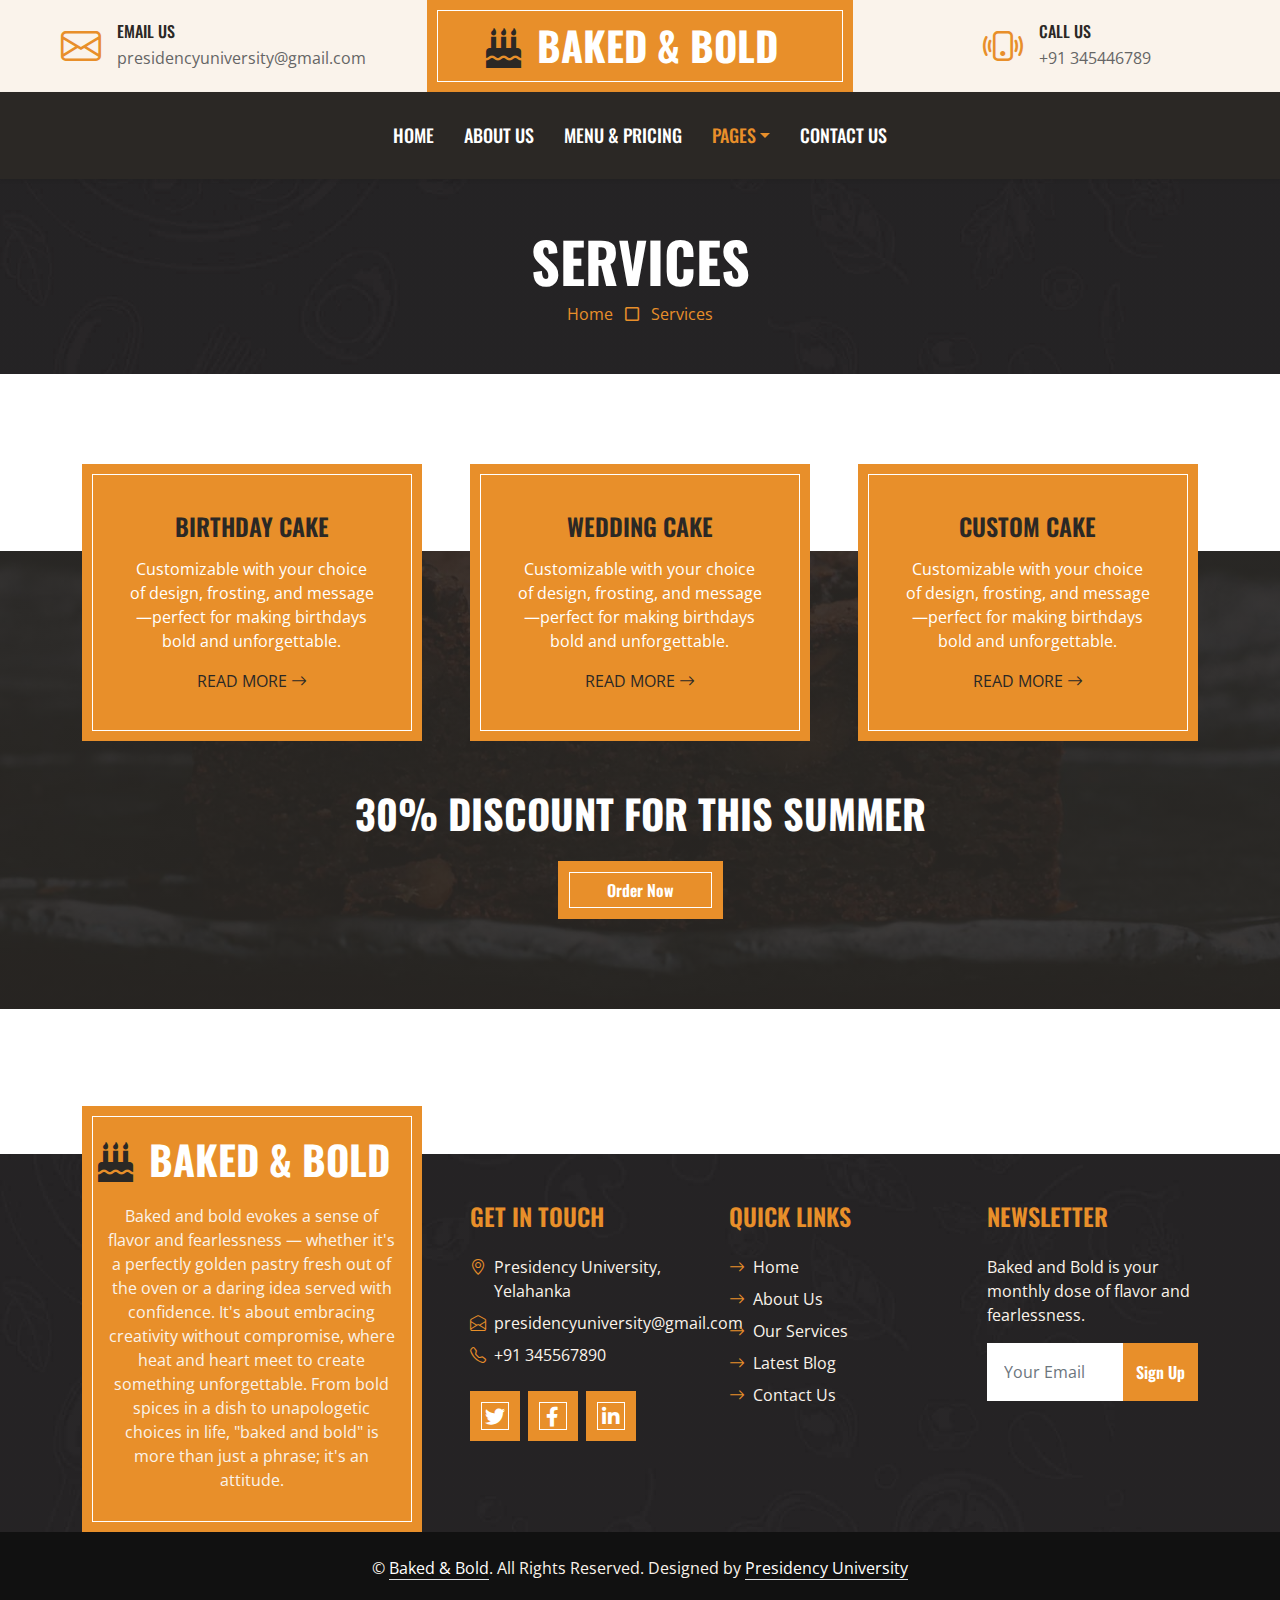
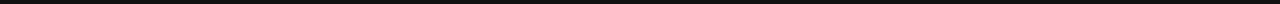
<file: cake-shop-website-template/service.html>
<!DOCTYPE html>
<html lang="en">

<head>
    <meta charset="utf-8">
    <title>Baked & Bold</title>
    <meta content="width=device-width, initial-scale=1.0" name="viewport">
    <meta content="Free HTML Templates" name="keywords">
    <meta content="Free HTML Templates" name="description">

    <!-- Favicon -->
    <link href="img/favicon.ico" rel="icon">

    <!-- Google Web Fonts -->
    <link rel="preconnect" href="https://fonts.googleapis.com">
    <link rel="preconnect" href="https://fonts.gstatic.com" crossorigin>
    <link href="https://fonts.googleapis.com/css2?family=Open+Sans:wght@400;600&family=Oswald:wght@500;600;700&family=Pacifico&display=swap" rel="stylesheet"> 

    <!-- Icon Font Stylesheet -->
    <link href="https://cdnjs.cloudflare.com/ajax/libs/font-awesome/5.10.0/css/all.min.css" rel="stylesheet">
    <link href="https://cdn.jsdelivr.net/npm/bootstrap-icons@1.4.1/font/bootstrap-icons.css" rel="stylesheet">

    <!-- Libraries Stylesheet -->
    <link href="lib/owlcarousel/assets/owl.carousel.min.css" rel="stylesheet">

    <!-- Customized Bootstrap Stylesheet -->
    <link href="css/bootstrap.min.css" rel="stylesheet">

    <!-- Template Stylesheet -->
    <link href="css/style.css" rel="stylesheet">
</head>

<body>
    <!-- Topbar Start -->
    <div class="container-fluid px-0 d-none d-lg-block">
        <div class="row gx-0">
            <div class="col-lg-4 text-center bg-secondary py-3">
                <div class="d-inline-flex align-items-center justify-content-center">
                    <i class="bi bi-envelope fs-1 text-primary me-3"></i>
                    <div class="text-start">
                        <h6 class="text-uppercase mb-1">Email Us</h6>
                        <span>presidencyuniversity@gmail.com</span>
                    </div>
                </div>
            </div>
            <div class="col-lg-4 text-center bg-primary border-inner py-3">
                <div class="d-inline-flex align-items-center justify-content-center">
                    <a href="index.html" class="navbar-brand">
                        <h1 class="m-0 text-uppercase text-white"><i class="fa fa-birthday-cake fs-1 text-dark me-3"></i>Baked & Bold</h1>
                    </a>
                </div>
            </div>
            <div class="col-lg-4 text-center bg-secondary py-3">
                <div class="d-inline-flex align-items-center justify-content-center">
                    <i class="bi bi-phone-vibrate fs-1 text-primary me-3"></i>
                    <div class="text-start">
                        <h6 class="text-uppercase mb-1">Call Us</h6>
                        <span>+91 345446789</span>
                    </div>
                </div>
            </div>
        </div>
    </div>
    <!-- Topbar End -->


    <!-- Navbar Start -->
    <nav class="navbar navbar-expand-lg bg-dark navbar-dark shadow-sm py-3 py-lg-0 px-3 px-lg-0">
        <a href="index.html" class="navbar-brand d-block d-lg-none">
            <h1 class="m-0 text-uppercase text-white"><i class="fa fa-birthday-cake fs-1 text-primary me-3"></i>Baked & Bold</h1>
        </a>
        <button class="navbar-toggler" type="button" data-bs-toggle="collapse" data-bs-target="#navbarCollapse">
            <span class="navbar-toggler-icon"></span>
        </button>
        <div class="collapse navbar-collapse" id="navbarCollapse">
            <div class="navbar-nav ms-auto mx-lg-auto py-0">
                <a href="index.html" class="nav-item nav-link">Home</a>
                <a href="about.html" class="nav-item nav-link">About Us</a>
                <a href="menu.html" class="nav-item nav-link">Menu & Pricing</a>
                <!-- <a href="team.html" class="nav-item nav-link">Master Chefs</a> -->
                <div class="nav-item dropdown">
                    <a href="#" class="nav-link dropdown-toggle active" data-bs-toggle="dropdown">Pages</a>
                    <div class="dropdown-menu m-0">
                        <a href="service.html" class="dropdown-item active">Our Service</a>
                        <a href="testimonial.html" class="dropdown-item">Testimonial</a>
                    </div>
                </div>
                <a href="contact.html" class="nav-item nav-link">Contact Us</a>
            </div>
        </div>
    </nav>
    <!-- Navbar End -->


    <!-- Page Header Start -->
    <div class="container-fluid bg-dark bg-img p-5 mb-5">
        <div class="row">
            <div class="col-12 text-center">
                <h1 class="display-4 text-uppercase text-white">Services</h1>
                <a href="">Home</a>
                <i class="far fa-square text-primary px-2"></i>
                <a href="">Services</a>
            </div>
        </div>
    </div>
    <!-- Page Header End -->


    <!-- Service Start -->
    <div class="container-fluid service position-relative px-5" style="margin-top: 90px;">
        <div class="container">
            <div class="row g-5">
                <div class="col-lg-4 col-md-6">
                    <div class="bg-primary border-inner text-center text-white p-5">
                        <h4 class="text-uppercase mb-3">Birthday Cake</h4>
                        <p>Customizable with your choice of design, frosting, and message—perfect for making birthdays bold and unforgettable.</p>
                        <a class="text-uppercase text-dark" href="">Read More <i class="bi bi-arrow-right"></i></a>
                    </div>
                </div>
                <div class="col-lg-4 col-md-6">
                    <div class="bg-primary border-inner text-center text-white p-5">
                        <h4 class="text-uppercase mb-3">Wedding Cake</h4>
                        <p>Customizable with your choice of design, frosting, and message—perfect for making birthdays bold and unforgettable.</p>
                        <a class="text-uppercase text-dark" href="">Read More <i class="bi bi-arrow-right"></i></a>
                    </div>
                </div>
                <div class="col-lg-4 col-md-6">
                    <div class="bg-primary border-inner text-center text-white p-5">
                        <h4 class="text-uppercase mb-3">Custom Cake</h4>
                        <p>Customizable with your choice of design, frosting, and message—perfect for making birthdays bold and unforgettable.</p>
                        <a class="text-uppercase text-dark" href="">Read More <i class="bi bi-arrow-right"></i></a>
                    </div>
                </div>
                <div class="col-lg-12 col-md-6 text-center">
                    <h1 class="text-uppercase text-light mb-4">30% Discount For This Summer</h1>
                    <a href="" class="btn btn-primary border-inner py-3 px-5">Order Now</a>
                </div>
            </div>
        </div>
    </div>
    <!-- Service Start -->


    <!-- Footer Start -->
    <div class="container-fluid bg-dark bg-img text-secondary" style="margin-top: 235px">
        <div class="container">
            <div class="row gx-5">
                <div class="col-lg-4 col-md-6 mt-lg-n5">
                    <div class="d-flex flex-column align-items-center justify-content-center text-center h-100 bg-primary border-inner p-4">
                        <a href="index.html" class="navbar-brand">
                            <h1 class="m-0 text-uppercase text-white"><i class="fa fa-birthday-cake fs-1 text-dark me-3"></i>Baked & Bold</h1>
                        </a>
                        <p class="mt-3">Baked and bold evokes a sense of flavor and fearlessness — whether it's a perfectly golden pastry fresh out of the oven or a daring idea served with confidence. It's about embracing creativity without compromise, where heat and heart meet to create something unforgettable. From bold spices in a dish to unapologetic choices in life, "baked and bold" is more than just a phrase; it's an attitude.</p>
                    </div>
                </div>
                <div class="col-lg-8 col-md-6">
                    <div class="row gx-5">
                        <div class="col-lg-4 col-md-12 pt-5 mb-5">
                            <h4 class="text-primary text-uppercase mb-4">Get In Touch</h4>
                            <div class="d-flex mb-2">
                                <i class="bi bi-geo-alt text-primary me-2"></i>
                                <p class="mb-0">Presidency University, Yelahanka</p>
                            </div>
                            <div class="d-flex mb-2">
                                <i class="bi bi-envelope-open text-primary me-2"></i>
                                <p class="mb-0">presidencyuniversity@gmail.com</p>
                            </div>
                            <div class="d-flex mb-2">
                                <i class="bi bi-telephone text-primary me-2"></i>
                                <p class="mb-0">+91 345567890</p>
                            </div>
                            <div class="d-flex mt-4">
                                <a class="btn btn-lg btn-primary btn-lg-square border-inner rounded-0 me-2" href="#"><i class="fab fa-twitter fw-normal"></i></a>
                                <a class="btn btn-lg btn-primary btn-lg-square border-inner rounded-0 me-2" href="#"><i class="fab fa-facebook-f fw-normal"></i></a>
                                <a class="btn btn-lg btn-primary btn-lg-square border-inner rounded-0 me-2" href="#"><i class="fab fa-linkedin-in fw-normal"></i></a>
                            </div>
                        </div>
                        <div class="col-lg-4 col-md-12 pt-0 pt-lg-5 mb-5">
                            <h4 class="text-primary text-uppercase mb-4">Quick Links</h4>
                            <div class="d-flex flex-column justify-content-start">
                                <a class="text-secondary mb-2" href="#"><i class="bi bi-arrow-right text-primary me-2"></i>Home</a>
                                <a class="text-secondary mb-2" href="#"><i class="bi bi-arrow-right text-primary me-2"></i>About Us</a>
                                <a class="text-secondary mb-2" href="#"><i class="bi bi-arrow-right text-primary me-2"></i>Our Services</a>
                                <!-- <a class="text-secondary mb-2" href="#"><i class="bi bi-arrow-right text-primary me-2"></i>Meet The Team</a> -->
                                <a class="text-secondary mb-2" href="#"><i class="bi bi-arrow-right text-primary me-2"></i>Latest Blog</a>
                                <a class="text-secondary" href="#"><i class="bi bi-arrow-right text-primary me-2"></i>Contact Us</a>
                            </div>
                        </div>
                        <div class="col-lg-4 col-md-12 pt-0 pt-lg-5 mb-5">
                            <h4 class="text-primary text-uppercase mb-4">Newsletter</h4>
                            <p>Baked and Bold is your monthly dose of flavor and fearlessness.</p>
                            <form action="">
                                <div class="input-group">
                                    <input type="text" class="form-control border-white p-3" placeholder="Your Email">
                                    <button class="btn btn-primary">Sign Up</button>
                                </div>
                            </form>
                        </div>
                    </div>
                </div>
            </div>
        </div>
    </div>
    <div class="container-fluid text-secondary py-4" style="background: #111111;">
        <div class="container text-center">
            <p class="mb-0">&copy; <a class="text-white border-bottom" href="#">Baked & Bold</a>. All Rights Reserved. 
			
			<!--/*** This template is free as long as you keep the footer author’s credit link/attribution link/backlink. If you'd like to use the template without the footer author’s credit link/attribution link/backlink, you can purchase the Credit Removal License from "https://htmlcodex.com/credit-removal". Thank you for your support. ***/-->
			Designed by <a class="text-white border-bottom" href="https://htmlcodex.com">Presidency University</a></p>
        </div>
    </div>
    <!-- Footer End -->


    <!-- Back to Top -->
    <a href="#" class="btn btn-primary border-inner py-3 fs-4 back-to-top"><i class="bi bi-arrow-up"></i></a>


    <!-- JavaScript Libraries -->
    <script src="https://code.jquery.com/jquery-3.4.1.min.js"></script>
    <script src="https://cdn.jsdelivr.net/npm/bootstrap@5.0.0/dist/js/bootstrap.bundle.min.js"></script>
    <script src="lib/easing/easing.min.js"></script>
    <script src="lib/waypoints/waypoints.min.js"></script>
    <script src="lib/counterup/counterup.min.js"></script>
    <script src="lib/owlcarousel/owl.carousel.min.js"></script>

    <!-- Template Javascript -->
    <script src="js/main.js"></script>
</body>

</html>
</file>
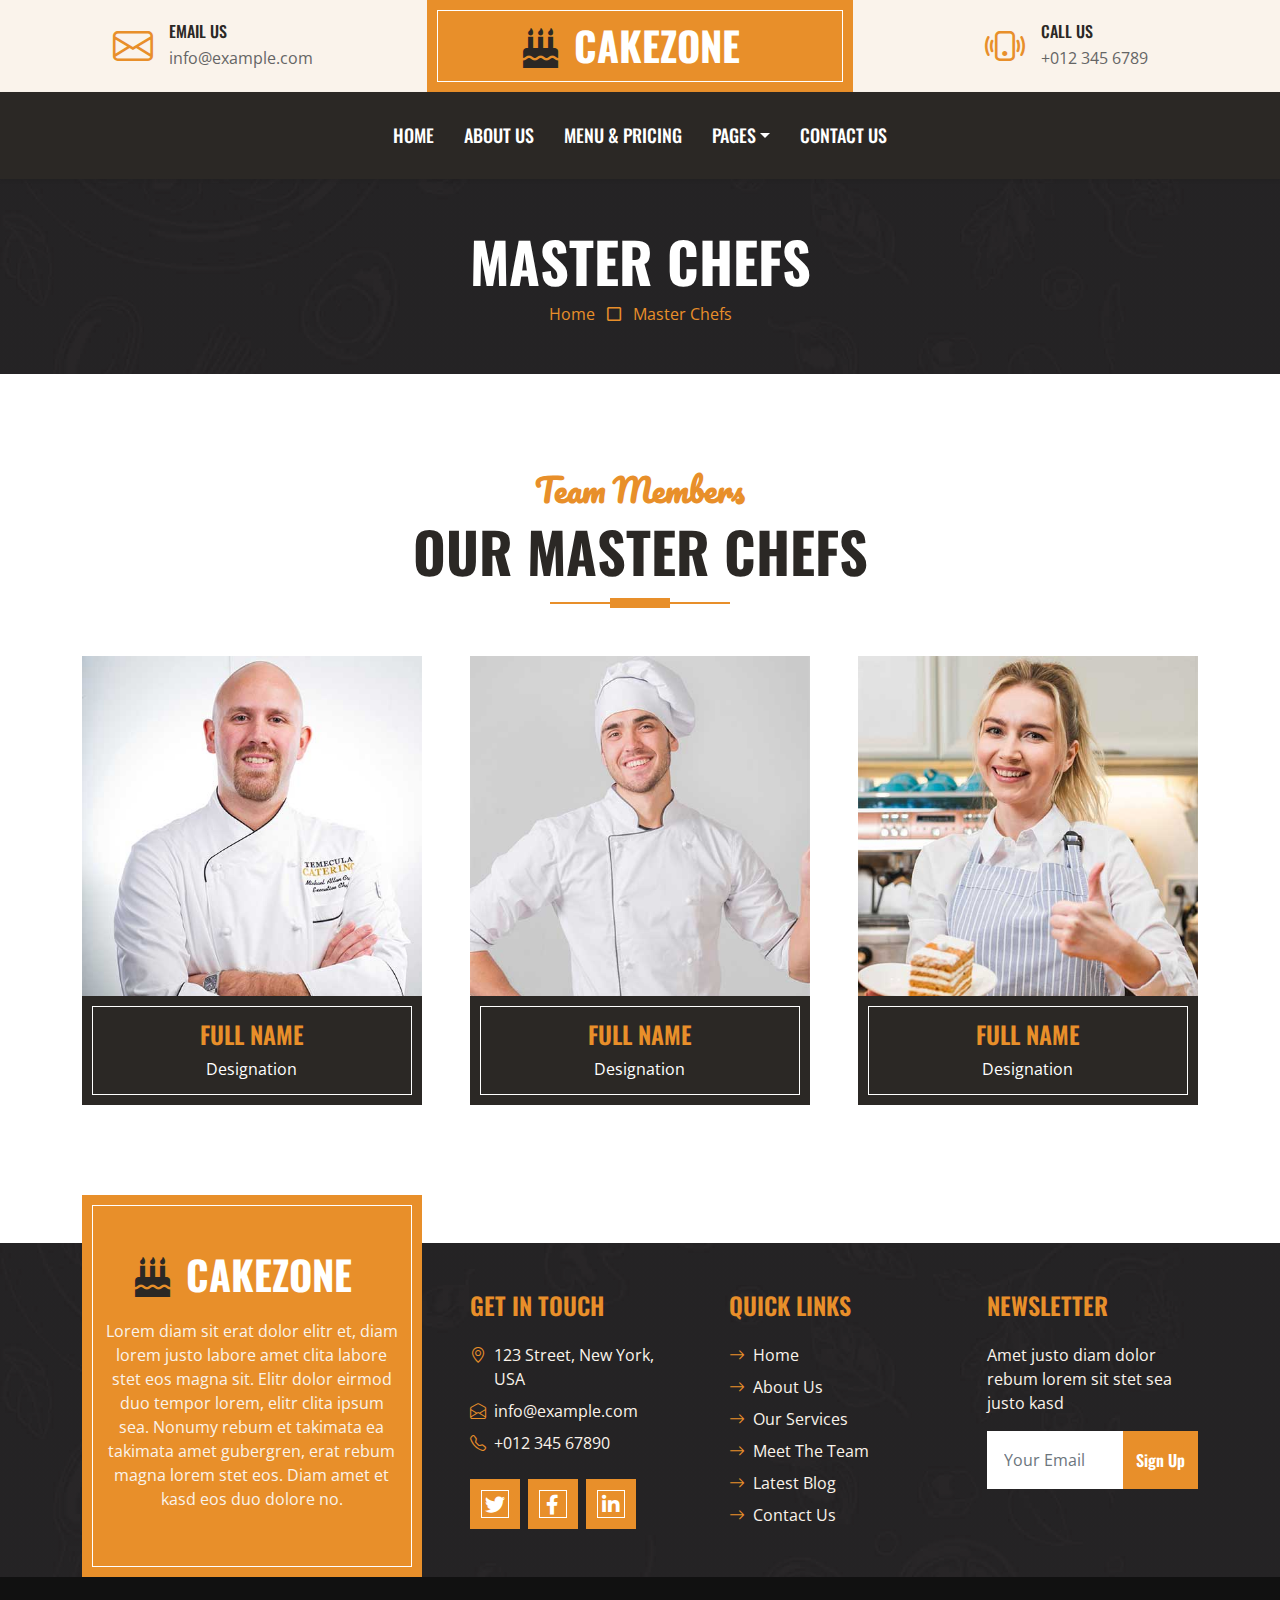
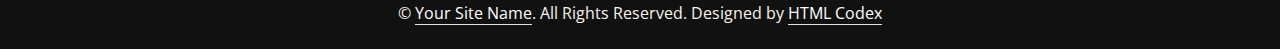
<file: cake-shop-website-template/team.html>
<!DOCTYPE html>
<html lang="en">

<head>
    <meta charset="utf-8">
    <title>CakeZone - Cake Shop Website Template</title>
    <meta content="width=device-width, initial-scale=1.0" name="viewport">
    <meta content="Free HTML Templates" name="keywords">
    <meta content="Free HTML Templates" name="description">

    <!-- Favicon -->
    <link href="img/favicon.ico" rel="icon">

    <!-- Google Web Fonts -->
    <link rel="preconnect" href="https://fonts.googleapis.com">
    <link rel="preconnect" href="https://fonts.gstatic.com" crossorigin>
    <link href="https://fonts.googleapis.com/css2?family=Open+Sans:wght@400;600&family=Oswald:wght@500;600;700&family=Pacifico&display=swap" rel="stylesheet"> 

    <!-- Icon Font Stylesheet -->
    <link href="https://cdnjs.cloudflare.com/ajax/libs/font-awesome/5.10.0/css/all.min.css" rel="stylesheet">
    <link href="https://cdn.jsdelivr.net/npm/bootstrap-icons@1.4.1/font/bootstrap-icons.css" rel="stylesheet">

    <!-- Libraries Stylesheet -->
    <link href="lib/owlcarousel/assets/owl.carousel.min.css" rel="stylesheet">

    <!-- Customized Bootstrap Stylesheet -->
    <link href="css/bootstrap.min.css" rel="stylesheet">

    <!-- Template Stylesheet -->
    <link href="css/style.css" rel="stylesheet">
</head>

<body>
    <!-- Topbar Start -->
    <div class="container-fluid px-0 d-none d-lg-block">
        <div class="row gx-0">
            <div class="col-lg-4 text-center bg-secondary py-3">
                <div class="d-inline-flex align-items-center justify-content-center">
                    <i class="bi bi-envelope fs-1 text-primary me-3"></i>
                    <div class="text-start">
                        <h6 class="text-uppercase mb-1">Email Us</h6>
                        <span>info@example.com</span>
                    </div>
                </div>
            </div>
            <div class="col-lg-4 text-center bg-primary border-inner py-3">
                <div class="d-inline-flex align-items-center justify-content-center">
                    <a href="index.html" class="navbar-brand">
                        <h1 class="m-0 text-uppercase text-white"><i class="fa fa-birthday-cake fs-1 text-dark me-3"></i>CakeZone</h1>
                    </a>
                </div>
            </div>
            <div class="col-lg-4 text-center bg-secondary py-3">
                <div class="d-inline-flex align-items-center justify-content-center">
                    <i class="bi bi-phone-vibrate fs-1 text-primary me-3"></i>
                    <div class="text-start">
                        <h6 class="text-uppercase mb-1">Call Us</h6>
                        <span>+012 345 6789</span>
                    </div>
                </div>
            </div>
        </div>
    </div>
    <!-- Topbar End -->


    <!-- Navbar Start -->
    <nav class="navbar navbar-expand-lg bg-dark navbar-dark shadow-sm py-3 py-lg-0 px-3 px-lg-0">
        <a href="index.html" class="navbar-brand d-block d-lg-none">
            <h1 class="m-0 text-uppercase text-white"><i class="fa fa-birthday-cake fs-1 text-primary me-3"></i>CakeZone</h1>
        </a>
        <button class="navbar-toggler" type="button" data-bs-toggle="collapse" data-bs-target="#navbarCollapse">
            <span class="navbar-toggler-icon"></span>
        </button>
        <div class="collapse navbar-collapse" id="navbarCollapse">
            <div class="navbar-nav ms-auto mx-lg-auto py-0">
                <a href="index.html" class="nav-item nav-link">Home</a>
                <a href="about.html" class="nav-item nav-link">About Us</a>
                <a href="menu.html" class="nav-item nav-link">Menu & Pricing</a>
                <!-- <a href="team.html" class="nav-item nav-link active">Master Chefs</a> -->
                <div class="nav-item dropdown">
                    <a href="#" class="nav-link dropdown-toggle" data-bs-toggle="dropdown">Pages</a>
                    <div class="dropdown-menu m-0">
                        <a href="service.html" class="dropdown-item">Our Service</a>
                        <a href="testimonial.html" class="dropdown-item">Testimonial</a>
                    </div>
                </div>
                <a href="contact.html" class="nav-item nav-link">Contact Us</a>
            </div>
        </div>
    </nav>
    <!-- Navbar End -->


    <!-- Page Header Start -->
    <div class="container-fluid bg-dark bg-img p-5 mb-5">
        <div class="row">
            <div class="col-12 text-center">
                <h1 class="display-4 text-uppercase text-white">Master Chefs</h1>
                <a href="">Home</a>
                <i class="far fa-square text-primary px-2"></i>
                <a href="">Master Chefs</a>
            </div>
        </div>
    </div>
    <!-- Page Header End -->


    <!-- Team Start -->
    <div class="container-fluid py-5">
        <div class="container">
            <div class="section-title position-relative text-center mx-auto mb-5 pb-3" style="max-width: 600px;">
                <h2 class="text-primary font-secondary">Team Members</h2>
                <h1 class="display-4 text-uppercase">Our Master Chefs</h1>
            </div>
            <div class="row g-5">
                <div class="col-lg-4 col-md-6">
                    <div class="team-item">
                        <div class="position-relative overflow-hidden">
                            <img class="img-fluid w-100" src="img/team-1.jpg" alt="">
                            <div class="team-overlay w-100 h-100 position-absolute top-50 start-50 translate-middle d-flex align-items-center justify-content-center">
                                <div class="d-flex align-items-center justify-content-start">
                                    <a class="btn btn-lg btn-primary btn-lg-square border-inner rounded-0 mx-1" href="#"><i class="fab fa-twitter fw-normal"></i></a>
                                    <a class="btn btn-lg btn-primary btn-lg-square border-inner rounded-0 mx-1" href="#"><i class="fab fa-facebook-f fw-normal"></i></a>
                                    <a class="btn btn-lg btn-primary btn-lg-square border-inner rounded-0 mx-1" href="#"><i class="fab fa-linkedin-in fw-normal"></i></a>
                                </div>
                            </div>
                        </div>
                        <div class="bg-dark border-inner text-center p-4">
                            <h4 class="text-uppercase text-primary">Full Name</h4>
                            <p class="text-white m-0">Designation</p>
                        </div>
                    </div>
                </div>
                <div class="col-lg-4 col-md-6">
                    <div class="team-item">
                        <div class="position-relative overflow-hidden">
                            <img class="img-fluid w-100" src="img/team-2.jpg" alt="">
                            <div class="team-overlay w-100 h-100 position-absolute top-50 start-50 translate-middle d-flex align-items-center justify-content-center">
                                <div class="d-flex align-items-center justify-content-start">
                                    <a class="btn btn-lg btn-primary btn-lg-square border-inner rounded-0 mx-1" href="#"><i class="fab fa-twitter fw-normal"></i></a>
                                    <a class="btn btn-lg btn-primary btn-lg-square border-inner rounded-0 mx-1" href="#"><i class="fab fa-facebook-f fw-normal"></i></a>
                                    <a class="btn btn-lg btn-primary btn-lg-square border-inner rounded-0 mx-1" href="#"><i class="fab fa-linkedin-in fw-normal"></i></a>
                                </div>
                            </div>
                        </div>
                        <div class="bg-dark border-inner text-center p-4">
                            <h4 class="text-uppercase text-primary">Full Name</h4>
                            <p class="text-white m-0">Designation</p>
                        </div>
                    </div>
                </div>
                <div class="col-lg-4 col-md-6">
                    <div class="team-item">
                        <div class="position-relative overflow-hidden">
                            <img class="img-fluid w-100" src="img/team-3.jpg" alt="">
                            <div class="team-overlay w-100 h-100 position-absolute top-50 start-50 translate-middle d-flex align-items-center justify-content-center">
                                <div class="d-flex align-items-center justify-content-start">
                                    <a class="btn btn-lg btn-primary btn-lg-square border-inner rounded-0 mx-1" href="#"><i class="fab fa-twitter fw-normal"></i></a>
                                    <a class="btn btn-lg btn-primary btn-lg-square border-inner rounded-0 mx-1" href="#"><i class="fab fa-facebook-f fw-normal"></i></a>
                                    <a class="btn btn-lg btn-primary btn-lg-square border-inner rounded-0 mx-1" href="#"><i class="fab fa-linkedin-in fw-normal"></i></a>
                                </div>
                            </div>
                        </div>
                        <div class="bg-dark border-inner text-center p-4">
                            <h4 class="text-uppercase text-primary">Full Name</h4>
                            <p class="text-white m-0">Designation</p>
                        </div>
                    </div>
                </div>
            </div>
        </div>
    </div>
    <!-- Team End -->


    <!-- Footer Start -->
    <div class="container-fluid bg-dark bg-img text-secondary" style="margin-top: 90px">
        <div class="container">
            <div class="row gx-5">
                <div class="col-lg-4 col-md-6 mt-lg-n5">
                    <div class="d-flex flex-column align-items-center justify-content-center text-center h-100 bg-primary border-inner p-4">
                        <a href="index.html" class="navbar-brand">
                            <h1 class="m-0 text-uppercase text-white"><i class="fa fa-birthday-cake fs-1 text-dark me-3"></i>CakeZone</h1>
                        </a>
                        <p class="mt-3">Lorem diam sit erat dolor elitr et, diam lorem justo labore amet clita labore stet eos magna sit. Elitr dolor eirmod duo tempor lorem, elitr clita ipsum sea. Nonumy rebum et takimata ea takimata amet gubergren, erat rebum magna lorem stet eos. Diam amet et kasd eos duo dolore no.</p>
                    </div>
                </div>
                <div class="col-lg-8 col-md-6">
                    <div class="row gx-5">
                        <div class="col-lg-4 col-md-12 pt-5 mb-5">
                            <h4 class="text-primary text-uppercase mb-4">Get In Touch</h4>
                            <div class="d-flex mb-2">
                                <i class="bi bi-geo-alt text-primary me-2"></i>
                                <p class="mb-0">123 Street, New York, USA</p>
                            </div>
                            <div class="d-flex mb-2">
                                <i class="bi bi-envelope-open text-primary me-2"></i>
                                <p class="mb-0">info@example.com</p>
                            </div>
                            <div class="d-flex mb-2">
                                <i class="bi bi-telephone text-primary me-2"></i>
                                <p class="mb-0">+012 345 67890</p>
                            </div>
                            <div class="d-flex mt-4">
                                <a class="btn btn-lg btn-primary btn-lg-square border-inner rounded-0 me-2" href="#"><i class="fab fa-twitter fw-normal"></i></a>
                                <a class="btn btn-lg btn-primary btn-lg-square border-inner rounded-0 me-2" href="#"><i class="fab fa-facebook-f fw-normal"></i></a>
                                <a class="btn btn-lg btn-primary btn-lg-square border-inner rounded-0 me-2" href="#"><i class="fab fa-linkedin-in fw-normal"></i></a>
                            </div>
                        </div>
                        <div class="col-lg-4 col-md-12 pt-0 pt-lg-5 mb-5">
                            <h4 class="text-primary text-uppercase mb-4">Quick Links</h4>
                            <div class="d-flex flex-column justify-content-start">
                                <a class="text-secondary mb-2" href="#"><i class="bi bi-arrow-right text-primary me-2"></i>Home</a>
                                <a class="text-secondary mb-2" href="#"><i class="bi bi-arrow-right text-primary me-2"></i>About Us</a>
                                <a class="text-secondary mb-2" href="#"><i class="bi bi-arrow-right text-primary me-2"></i>Our Services</a>
                                <a class="text-secondary mb-2" href="#"><i class="bi bi-arrow-right text-primary me-2"></i>Meet The Team</a>
                                <a class="text-secondary mb-2" href="#"><i class="bi bi-arrow-right text-primary me-2"></i>Latest Blog</a>
                                <a class="text-secondary" href="#"><i class="bi bi-arrow-right text-primary me-2"></i>Contact Us</a>
                            </div>
                        </div>
                        <div class="col-lg-4 col-md-12 pt-0 pt-lg-5 mb-5">
                            <h4 class="text-primary text-uppercase mb-4">Newsletter</h4>
                            <p>Amet justo diam dolor rebum lorem sit stet sea justo kasd</p>
                            <form action="">
                                <div class="input-group">
                                    <input type="text" class="form-control border-white p-3" placeholder="Your Email">
                                    <button class="btn btn-primary">Sign Up</button>
                                </div>
                            </form>
                        </div>
                    </div>
                </div>
            </div>
        </div>
    </div>
    <div class="container-fluid text-secondary py-4" style="background: #111111;">
        <div class="container text-center">
            <p class="mb-0">&copy; <a class="text-white border-bottom" href="#">Your Site Name</a>. All Rights Reserved. 
			
			<!--/*** This template is free as long as you keep the footer author’s credit link/attribution link/backlink. If you'd like to use the template without the footer author’s credit link/attribution link/backlink, you can purchase the Credit Removal License from "https://htmlcodex.com/credit-removal". Thank you for your support. ***/-->
			Designed by <a class="text-white border-bottom" href="https://htmlcodex.com">HTML Codex</a></p>
        </div>
    </div>
    <!-- Footer End -->


    <!-- Back to Top -->
    <a href="#" class="btn btn-primary border-inner py-3 fs-4 back-to-top"><i class="bi bi-arrow-up"></i></a>


    <!-- JavaScript Libraries -->
    <script src="https://code.jquery.com/jquery-3.4.1.min.js"></script>
    <script src="https://cdn.jsdelivr.net/npm/bootstrap@5.0.0/dist/js/bootstrap.bundle.min.js"></script>
    <script src="lib/easing/easing.min.js"></script>
    <script src="lib/waypoints/waypoints.min.js"></script>
    <script src="lib/counterup/counterup.min.js"></script>
    <script src="lib/owlcarousel/owl.carousel.min.js"></script>

    <!-- Template Javascript -->
    <script src="js/main.js"></script>
</body>

</html>
</file>
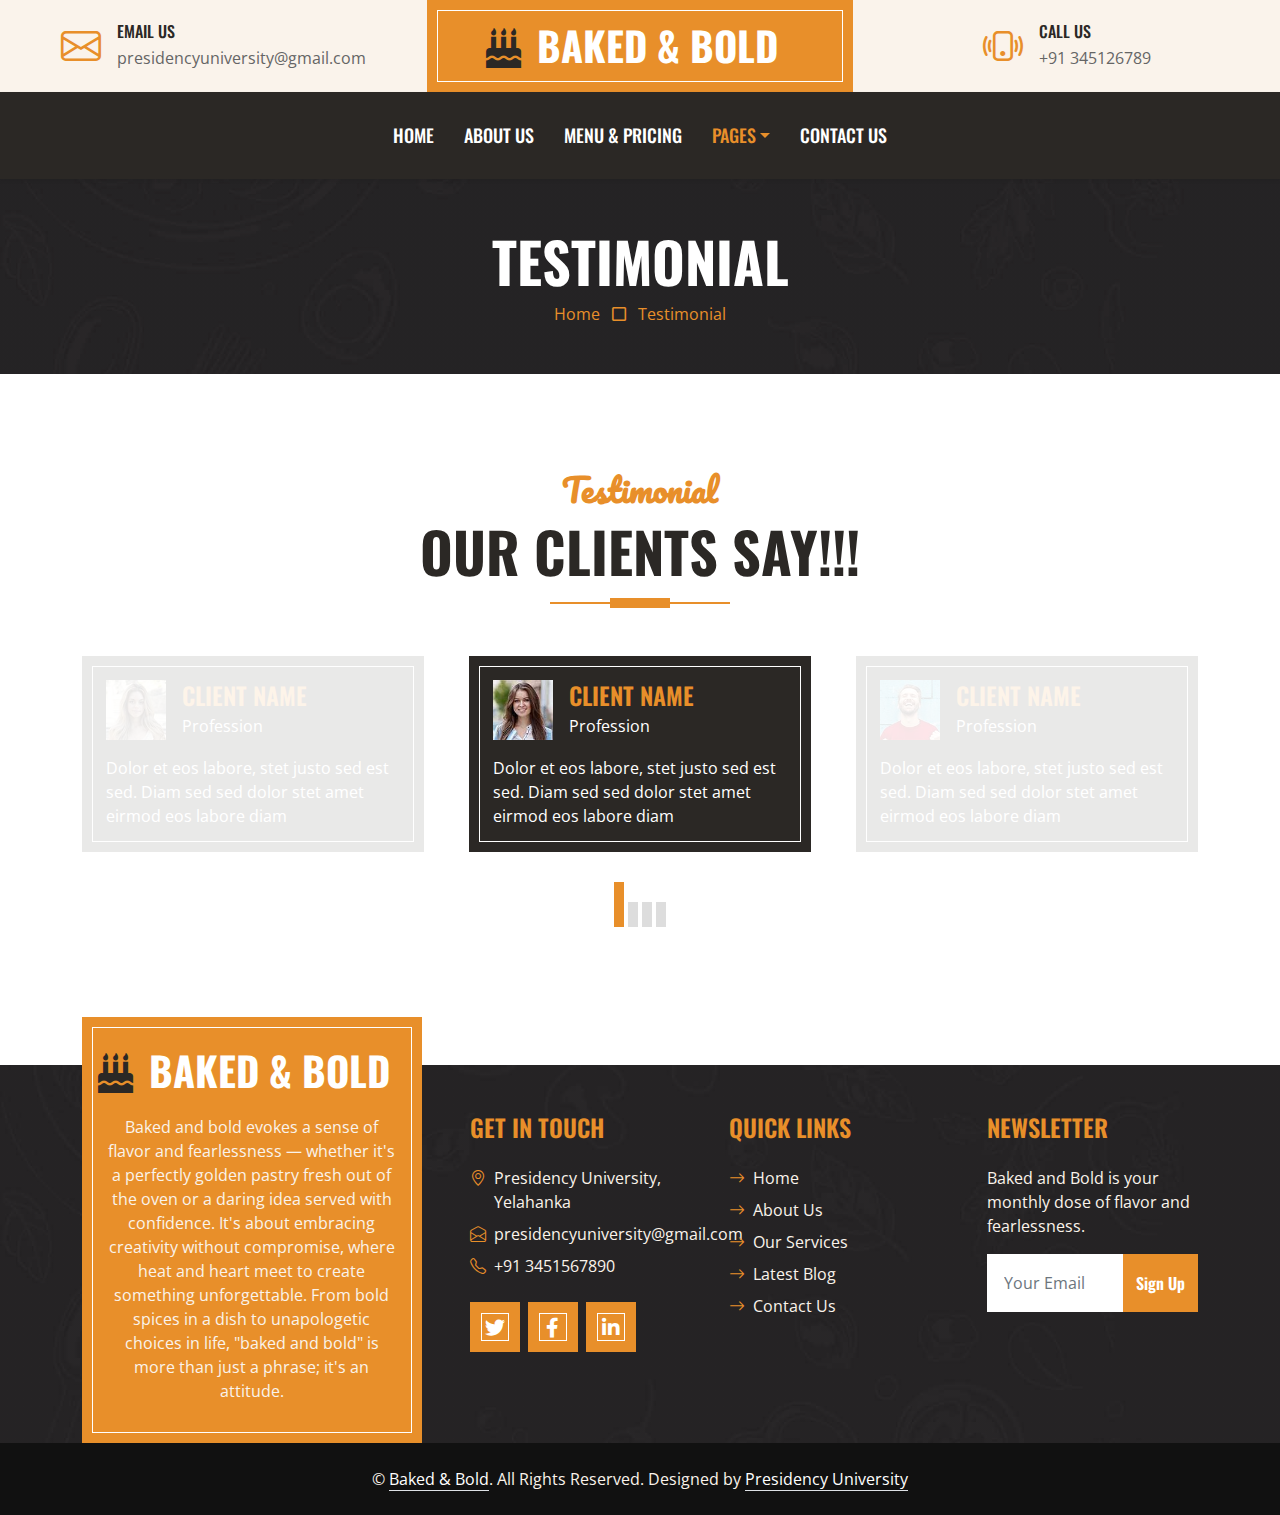
<file: cake-shop-website-template/testimonial.html>
<!DOCTYPE html>
<html lang="en">

<head>
    <meta charset="utf-8">
    <title>CakeZone - Cake Shop Website Template</title>
    <meta content="width=device-width, initial-scale=1.0" name="viewport">
    <meta content="Free HTML Templates" name="keywords">
    <meta content="Free HTML Templates" name="description">

    <!-- Favicon -->
    <link href="img/favicon.ico" rel="icon">

    <!-- Google Web Fonts -->
    <link rel="preconnect" href="https://fonts.googleapis.com">
    <link rel="preconnect" href="https://fonts.gstatic.com" crossorigin>
    <link href="https://fonts.googleapis.com/css2?family=Open+Sans:wght@400;600&family=Oswald:wght@500;600;700&family=Pacifico&display=swap" rel="stylesheet"> 

    <!-- Icon Font Stylesheet -->
    <link href="https://cdnjs.cloudflare.com/ajax/libs/font-awesome/5.10.0/css/all.min.css" rel="stylesheet">
    <link href="https://cdn.jsdelivr.net/npm/bootstrap-icons@1.4.1/font/bootstrap-icons.css" rel="stylesheet">

    <!-- Libraries Stylesheet -->
    <link href="lib/owlcarousel/assets/owl.carousel.min.css" rel="stylesheet">

    <!-- Customized Bootstrap Stylesheet -->
    <link href="css/bootstrap.min.css" rel="stylesheet">

    <!-- Template Stylesheet -->
    <link href="css/style.css" rel="stylesheet">
</head>

<body>
    <!-- Topbar Start -->
    <div class="container-fluid px-0 d-none d-lg-block">
        <div class="row gx-0">
            <div class="col-lg-4 text-center bg-secondary py-3">
                <div class="d-inline-flex align-items-center justify-content-center">
                    <i class="bi bi-envelope fs-1 text-primary me-3"></i>
                    <div class="text-start">
                        <h6 class="text-uppercase mb-1">Email Us</h6>
                        <span>presidencyuniversity@gmail.com</span>
                    </div>
                </div>
            </div>
            <div class="col-lg-4 text-center bg-primary border-inner py-3">
                <div class="d-inline-flex align-items-center justify-content-center">
                    <a href="index.html" class="navbar-brand">
                        <h1 class="m-0 text-uppercase text-white"><i class="fa fa-birthday-cake fs-1 text-dark me-3"></i>Baked & Bold</h1>
                    </a>
                </div>
            </div>
            <div class="col-lg-4 text-center bg-secondary py-3">
                <div class="d-inline-flex align-items-center justify-content-center">
                    <i class="bi bi-phone-vibrate fs-1 text-primary me-3"></i>
                    <div class="text-start">
                        <h6 class="text-uppercase mb-1">Call Us</h6>
                        <span>+91 345126789</span>
                    </div>
                </div>
            </div>
        </div>
    </div>
    <!-- Topbar End -->


    <!-- Navbar Start -->
    <nav class="navbar navbar-expand-lg bg-dark navbar-dark shadow-sm py-3 py-lg-0 px-3 px-lg-0">
        <a href="index.html" class="navbar-brand d-block d-lg-none">
            <h1 class="m-0 text-uppercase text-white"><i class="fa fa-birthday-cake fs-1 text-primary me-3"></i>Baked & Bold</h1>
        </a>
        <button class="navbar-toggler" type="button" data-bs-toggle="collapse" data-bs-target="#navbarCollapse">
            <span class="navbar-toggler-icon"></span>
        </button>
        <div class="collapse navbar-collapse" id="navbarCollapse">
            <div class="navbar-nav ms-auto mx-lg-auto py-0">
                <a href="index.html" class="nav-item nav-link">Home</a>
                <a href="about.html" class="nav-item nav-link">About Us</a>
                <a href="menu.html" class="nav-item nav-link">Menu & Pricing</a>
                <!-- <a href="team.html" class="nav-item nav-link">Master Chefs</a> -->
                <div class="nav-item dropdown">
                    <a href="#" class="nav-link dropdown-toggle active" data-bs-toggle="dropdown">Pages</a>
                    <div class="dropdown-menu m-0">
                        <a href="service.html" class="dropdown-item">Our Service</a>
                        <a href="testimonial.html" class="dropdown-item active">Testimonial</a>
                    </div>
                </div>
                <a href="contact.html" class="nav-item nav-link">Contact Us</a>
            </div>
        </div>
    </nav>
    <!-- Navbar End -->


    <!-- Page Header Start -->
    <div class="container-fluid bg-dark bg-img p-5 mb-5">
        <div class="row">
            <div class="col-12 text-center">
                <h1 class="display-4 text-uppercase text-white">Testimonial</h1>
                <a href="">Home</a>
                <i class="far fa-square text-primary px-2"></i>
                <a href="">Testimonial</a>
            </div>
        </div>
    </div>
    <!-- Page Header End -->


    <!-- Testimonial Start -->
    <div class="container-fluid py-5">
        <div class="container">
            <div class="section-title position-relative text-center mx-auto mb-5 pb-3" style="max-width: 600px;">
                <h2 class="text-primary font-secondary">Testimonial</h2>
                <h1 class="display-4 text-uppercase">Our Clients Say!!!</h1>
            </div>
            <div class="owl-carousel testimonial-carousel">
                <div class="testimonial-item bg-dark text-white border-inner p-4">
                    <div class="d-flex align-items-center mb-3">
                        <img class="img-fluid flex-shrink-0" src="img/testimonial-1.jpg" style="width: 60px; height: 60px;">
                        <div class="ps-3">
                            <h4 class="text-primary text-uppercase mb-1">Client Name</h4>
                            <span>Profession</span>
                        </div>
                    </div>
                    <p class="mb-0">Dolor et eos labore, stet justo sed est sed. Diam sed sed dolor stet amet eirmod eos labore diam
                    </p>
                </div>
                <div class="testimonial-item bg-dark text-white border-inner p-4">
                    <div class="d-flex align-items-center mb-3">
                        <img class="img-fluid flex-shrink-0" src="img/testimonial-2.jpg" style="width: 60px; height: 60px;">
                        <div class="ps-3">
                            <h4 class="text-primary text-uppercase mb-1">Client Name</h4>
                            <span>Profession</span>
                        </div>
                    </div>
                    <p class="mb-0">Dolor et eos labore, stet justo sed est sed. Diam sed sed dolor stet amet eirmod eos labore diam
                    </p>
                </div>
                <div class="testimonial-item bg-dark text-white border-inner p-4">
                    <div class="d-flex align-items-center mb-3">
                        <img class="img-fluid flex-shrink-0" src="img/testimonial-3.jpg" style="width: 60px; height: 60px;">
                        <div class="ps-3">
                            <h4 class="text-primary text-uppercase mb-1">Client Name</h4>
                            <span>Profession</span>
                        </div>
                    </div>
                    <p class="mb-0">Dolor et eos labore, stet justo sed est sed. Diam sed sed dolor stet amet eirmod eos labore diam
                    </p>
                </div>
                <div class="testimonial-item bg-dark text-white border-inner p-4">
                    <div class="d-flex align-items-center mb-3">
                        <img class="img-fluid flex-shrink-0" src="img/testimonial-4.jpg" style="width: 60px; height: 60px;">
                        <div class="ps-3">
                            <h4 class="text-primary text-uppercase mb-1">Client Name</h4>
                            <span>Profession</span>
                        </div>
                    </div>
                    <p class="mb-0">Dolor et eos labore, stet justo sed est sed. Diam sed sed dolor stet amet eirmod eos labore diam
                    </p>
                </div>
            </div>
        </div>
    </div>
    <!-- Testimonial End -->


    <!-- Footer Start -->
    <div class="container-fluid bg-dark bg-img text-secondary" style="margin-top: 90px">
        <div class="container">
            <div class="row gx-5">
                <div class="col-lg-4 col-md-6 mt-lg-n5">
                    <div class="d-flex flex-column align-items-center justify-content-center text-center h-100 bg-primary border-inner p-4">
                        <a href="index.html" class="navbar-brand">
                            <h1 class="m-0 text-uppercase text-white"><i class="fa fa-birthday-cake fs-1 text-dark me-3"></i>Baked & Bold</h1>
                        </a>
                        <p class="mt-3">Baked and bold evokes a sense of flavor and fearlessness — whether it's a perfectly golden pastry fresh out of the oven or a daring idea served with confidence. It's about embracing creativity without compromise, where heat and heart meet to create something unforgettable. From bold spices in a dish to unapologetic choices in life, "baked and bold" is more than just a phrase; it's an attitude.</p>
                    </div>
                </div>
                <div class="col-lg-8 col-md-6">
                    <div class="row gx-5">
                        <div class="col-lg-4 col-md-12 pt-5 mb-5">
                            <h4 class="text-primary text-uppercase mb-4">Get In Touch</h4>
                            <div class="d-flex mb-2">
                                <i class="bi bi-geo-alt text-primary me-2"></i>
                                <p class="mb-0">Presidency University, Yelahanka</p>
                            </div>
                            <div class="d-flex mb-2">
                                <i class="bi bi-envelope-open text-primary me-2"></i>
                                <p class="mb-0">presidencyuniversity@gmail.com</p>
                            </div>
                            <div class="d-flex mb-2">
                                <i class="bi bi-telephone text-primary me-2"></i>
                                <p class="mb-0">+91 3451567890</p>
                            </div>
                            <div class="d-flex mt-4">
                                <a class="btn btn-lg btn-primary btn-lg-square border-inner rounded-0 me-2" href="#"><i class="fab fa-twitter fw-normal"></i></a>
                                <a class="btn btn-lg btn-primary btn-lg-square border-inner rounded-0 me-2" href="#"><i class="fab fa-facebook-f fw-normal"></i></a>
                                <a class="btn btn-lg btn-primary btn-lg-square border-inner rounded-0 me-2" href="#"><i class="fab fa-linkedin-in fw-normal"></i></a>
                            </div>
                        </div>
                        <div class="col-lg-4 col-md-12 pt-0 pt-lg-5 mb-5">
                            <h4 class="text-primary text-uppercase mb-4">Quick Links</h4>
                            <div class="d-flex flex-column justify-content-start">
                                <a class="text-secondary mb-2" href="#"><i class="bi bi-arrow-right text-primary me-2"></i>Home</a>
                                <a class="text-secondary mb-2" href="#"><i class="bi bi-arrow-right text-primary me-2"></i>About Us</a>
                                <a class="text-secondary mb-2" href="#"><i class="bi bi-arrow-right text-primary me-2"></i>Our Services</a>
                                <!-- <a class="text-secondary mb-2" href="#"><i class="bi bi-arrow-right text-primary me-2"></i>Meet The Team</a> -->
                                <a class="text-secondary mb-2" href="#"><i class="bi bi-arrow-right text-primary me-2"></i>Latest Blog</a>
                                <a class="text-secondary" href="#"><i class="bi bi-arrow-right text-primary me-2"></i>Contact Us</a>
                            </div>
                        </div>
                        <div class="col-lg-4 col-md-12 pt-0 pt-lg-5 mb-5">
                            <h4 class="text-primary text-uppercase mb-4">Newsletter</h4>
                            <p>Baked and Bold is your monthly dose of flavor and fearlessness.</p>
                            <form action="">
                                <div class="input-group">
                                    <input type="text" class="form-control border-white p-3" placeholder="Your Email">
                                    <button class="btn btn-primary">Sign Up</button>
                                </div>
                            </form>
                        </div>
                    </div>
                </div>
            </div>
        </div>
    </div>
    <div class="container-fluid text-secondary py-4" style="background: #111111;">
        <div class="container text-center">
            <p class="mb-0">&copy; <a class="text-white border-bottom" href="#">Baked & Bold</a>. All Rights Reserved. 
			
			<!--/*** This template is free as long as you keep the footer author’s credit link/attribution link/backlink. If you'd like to use the template without the footer author’s credit link/attribution link/backlink, you can purchase the Credit Removal License from "https://htmlcodex.com/credit-removal". Thank you for your support. ***/-->
			Designed by <a class="text-white border-bottom" href="https://htmlcodex.com">Presidency University</a></p>
        </div>
    </div>
    <!-- Footer End -->


    <!-- Back to Top -->
    <a href="#" class="btn btn-primary border-inner py-3 fs-4 back-to-top"><i class="bi bi-arrow-up"></i></a>


    <!-- JavaScript Libraries -->
    <script src="https://code.jquery.com/jquery-3.4.1.min.js"></script>
    <script src="https://cdn.jsdelivr.net/npm/bootstrap@5.0.0/dist/js/bootstrap.bundle.min.js"></script>
    <script src="lib/easing/easing.min.js"></script>
    <script src="lib/waypoints/waypoints.min.js"></script>
    <script src="lib/counterup/counterup.min.js"></script>
    <script src="lib/owlcarousel/owl.carousel.min.js"></script>

    <!-- Template Javascript -->
    <script src="js/main.js"></script>
</body>

</html>
</file>
<file: cake-shop-website-template/css/style.css>
/********** Template CSS **********/
:root {
    --primary: #E88F2A;
    --secondary: #FAF3EB;
    --light: #FFFFFF;
    --dark: #2B2825;
}

.font-secondary {
    font-family: 'Pacifico', cursive;
}

#searchModal .modal-content {
    background-color: rgba(255, 255, 255, .95);
}
h1,
h2,
.font-weight-bold {
    font-weight: 700 !important;
}

h3,
h4,
.font-weight-semi-bold {
    font-weight: 600 !important;
}

h5,
h6,
.font-weight-medium {
    font-weight: 500 !important;
}

.btn {
    font-family: 'Oswald', sans-serif;
    font-weight: 600;
    transition: .5s;
}

.btn-primary {
    color: #FFFFFF;
}

.border-inner {
    position: relative;
}

.border-inner * {
    position: relative;
    z-index: 1;
}

.border-inner::before {
    position: absolute;
    content: "";
    top: 10px;
    right: 10px;
    bottom: 10px;
    left: 10px;
    background: none;
    border: 1px solid var(--light);
    z-index: 0;
}

.btn-square {
    width: 40px;
    height: 40px;
}

.btn-sm-square {
    width: 30px;
    height: 30px;
}

.btn-lg-square {
    width: 50px;
    height: 50px;
}

.btn-square,
.btn-sm-square,
.btn-lg-square {
    padding-left: 0;
    padding-right: 0;
    text-align: center;
}

.back-to-top {
    position: fixed;
    display: none;
    right: 30px;
    bottom: 0;
    border-radius: 0;
    z-index: 99;
}

.navbar-dark .navbar-nav .nav-link {
    font-family: 'Oswald', sans-serif;
    padding: 30px 15px;
    font-size: 18px;
    font-weight: 500;
    text-transform: uppercase;
    color: var(--light);
    outline: none;
    transition: .5s;
}

.sticky-top.navbar-dark .navbar-nav .nav-link {
    padding: 20px 15px;
}

.navbar-dark .navbar-nav .nav-link:hover,
.navbar-dark .navbar-nav .nav-link.active {
    color: var(--primary);
}

@media (max-width: 991.98px) {
    .navbar-dark .navbar-nav .nav-link  {
        padding: 10px 0;
    }
}

.hero-header {
    background: url(../img/hero.jpg) top right no-repeat;
    background-size: cover;
}

.btn-play {
    position: relative;
    display: block;
    box-sizing: content-box;
    width: 16px;
    height: 26px;
    border-radius: 100%;
    border: none;
    outline: none !important;
    padding: 18px 20px 20px 28px;
    background: #FFFFFF;
}

.btn-play:before {
    content: "";
    position: absolute;
    z-index: 0;
    left: 50%;
    top: 50%;
    transform: translateX(-50%) translateY(-50%);
    display: block;
    width: 60px;
    height: 60px;
    background: #FFFFFF;
    border-radius: 100%;
    animation: pulse-border 1500ms ease-out infinite;
}

.btn-play:after {
    content: "";
    position: absolute;
    z-index: 1;
    left: 50%;
    top: 50%;
    transform: translateX(-50%) translateY(-50%);
    display: block;
    width: 60px;
    height: 60px;
    background: #FFFFFF;
    border-radius: 100%;
    transition: all 200ms;
}

.btn-play span {
    display: block;
    position: relative;
    z-index: 3;
    width: 0;
    height: 0;
    left: -1px;
    border-left: 16px solid var(--primary);
    border-top: 11px solid transparent;
    border-bottom: 11px solid transparent;
}

@keyframes pulse-border {
    0% {
        transform: translateX(-50%) translateY(-50%) translateZ(0) scale(1);
        opacity: 1;
    }

    100% {
        transform: translateX(-50%) translateY(-50%) translateZ(0) scale(2);
        opacity: 0;
    }
}

#videoModal .modal-dialog {
    position: relative;
    max-width: 800px;
    margin: 60px auto 0 auto;
}

#videoModal .modal-body {
    position: relative;
    padding: 0px;
}

#videoModal .close {
    position: absolute;
    width: 30px;
    height: 30px;
    right: 0px;
    top: -30px;
    z-index: 999;
    font-size: 30px;
    font-weight: normal;
    color: #FFFFFF;
    background: #000000;
    opacity: 1;
}

.section-title::before {
    position: absolute;
    content: "";
    width: 60px;
    height: 10px;
    left: 50%;
    bottom: 0;
    margin-left: -30px;
    background: var(--primary);
}

.section-title::after {
    position: absolute;
    content: "";
    width: 180px;
    height: 2px;
    left: 50%;
    bottom: 4px;
    margin-left: -90px;
    background: var(--primary);
}

.service::after,
.contact::after {
    position: absolute;
    content: "";
    width: 100%;
    height: calc(100% - 45px);
    top: 135px;
    left: 0;
    background: linear-gradient(rgba(43, 40, 37, .9), rgba(43, 40, 37, .9)), url(../img/service.jpg) center center no-repeat;
    background-size: cover;
    z-index: -1;
}

.contact::after {
    background: linear-gradient(rgba(43, 40, 37, .5), rgba(43, 40, 37, .5)), url(../img/bg.jpg) center center no-repeat;
    background-size: cover;
}

.bg-offer {
    background: linear-gradient(rgba(43, 40, 37, .9), rgba(43, 40, 37, .9)), url(../img/offer.jpg) center center no-repeat;
    background-size: cover;
}

.team-item img {
    transition: .5s;
}

.team-item:hover img {
    transform: scale(1.1);
    filter: blur(5px)
}

.team-item .team-overlay {
    transition: .5s;
    opacity: 0;
}

.team-item:hover .team-overlay {
    opacity: 1;
}

.testimonial-carousel .owl-dots {
    height: 45px;
    margin-top: 30px;
    display: flex;
    align-items: flex-end;
    justify-content: center;
}

.testimonial-carousel .owl-dot {
    position: relative;
    display: inline-block;
    margin: 0 2px;
    width: 10px;
    height: 25px;
    background: #DDDDDD;
    transition: .5s;
}

.testimonial-carousel .owl-dot.active {
    height: 45px;
    background: var(--primary);
}

.testimonial-carousel .owl-item .testimonial-item {
    opacity: .1;
    transition: .5s;
}

.testimonial-carousel .owl-item.center .testimonial-item {
    opacity: 1;
}

.bg-img {
    background: linear-gradient(rgba(43, 40, 37, .5), rgba(43, 40, 37, .5)), url(../img/bg.jpg) center center no-repeat;
    background-size: cover;
}
</file>
